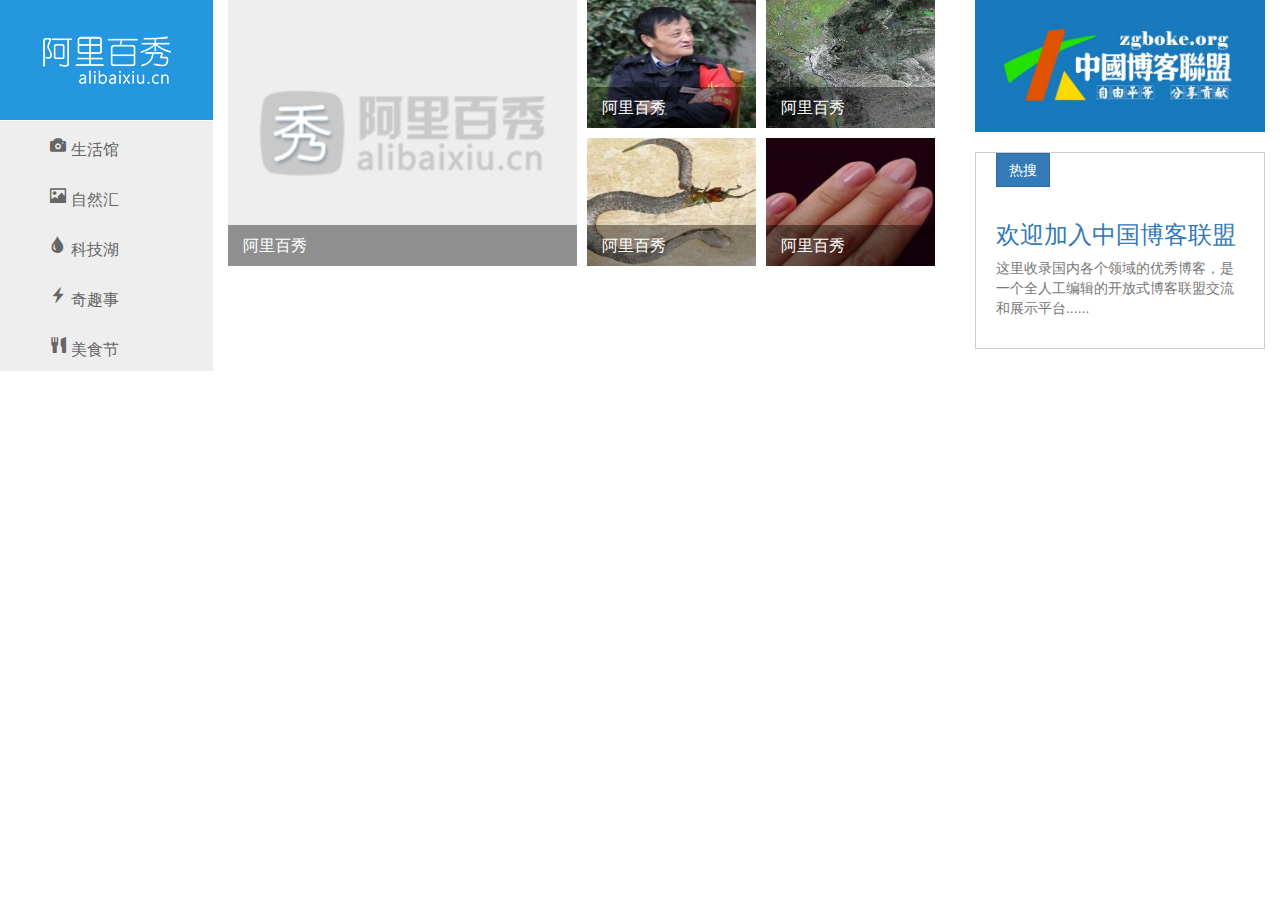
<file: alibaixiu/index.html>
<!doctype html>
<html lang="en">
<head>
    <meta charset="UTF-8">
    <meta name="viewport"
          content="width=device-width, user-scalable=no, initial-scale=1.0, maximum-scale=1.0, minimum-scale=1.0">
    <meta http-equiv="X-UA-Compatible" content="ie=edge">
    <link rel="stylesheet" href="bootstrap/css/bootstrap.min.css">
    <link rel="stylesheet" href="css/index.css">
    <title>Document</title>
</head>
<body>
<div class="container">
    <div class="row">
        <header class="col-md-2">
            <div class="logo">
                <a href="#">
                    <img src="images/logo.png" alt="logo" class="hidden-xs">
                    <span class="visible-xs">阿里百秀</span>
                </a>
            </div>

            <nav class="nav">
                <ul>
                    <li><a href="#" class="glyphicon glyphicon-camera">生活馆</a></li>
                    <li><a href="#" class="glyphicon glyphicon-picture">自然汇</a></li>
                    <li><a href="#" class="glyphicon glyphicon-tint">科技湖</a></li>
                    <li><a href="#" class="glyphicon glyphicon-flash">奇趣事</a></li>
                    <li><a href="#" class="glyphicon glyphicon-cutlery">美食节</a></li>
                </ul>
            </nav>
        </header>
        <article class="col-md-7">
            <div class="news">
                <ul>
                    <li>
                        <a href="#"><img src="upload/lg.png" alt=""><span>阿里百秀</span></a>
                    </li>
                    <li><a href="#"><img src="upload/1.jpg" alt=""><span>阿里百秀</span></a></li>
                    <li><a href="#"><img src="upload/2.jpg" alt=""><span>阿里百秀</span></a></li>
                    <li><a href="#"><img src="upload/3.jpg" alt=""><span>阿里百秀</span></a></li>
                    <li><a href="#"><img src="upload/4.jpg" alt=""><span>阿里百秀</span></a></li>
                </ul>
            </div>
            <div class="pubish">

            </div>
        </article>
        <aside class="col-md-3">
            <div class="banner"><a href="#"><img src="upload/zgboke.jpg" alt=""></a></div>
            <a href="#">
                <div class="hot">
                    <span class="btn btn-primary">热搜</span>
                    <h3 class="text-primary">欢迎加入中国博客联盟</h3>
                    <p class="text-muted">这里收录国内各个领域的优秀博客，是一个全人工编辑的开放式博客联盟交流和展示平台......</p>
                </div>
            </a>
        </aside>
    </div>

</div>
</body>
</html>
</file>
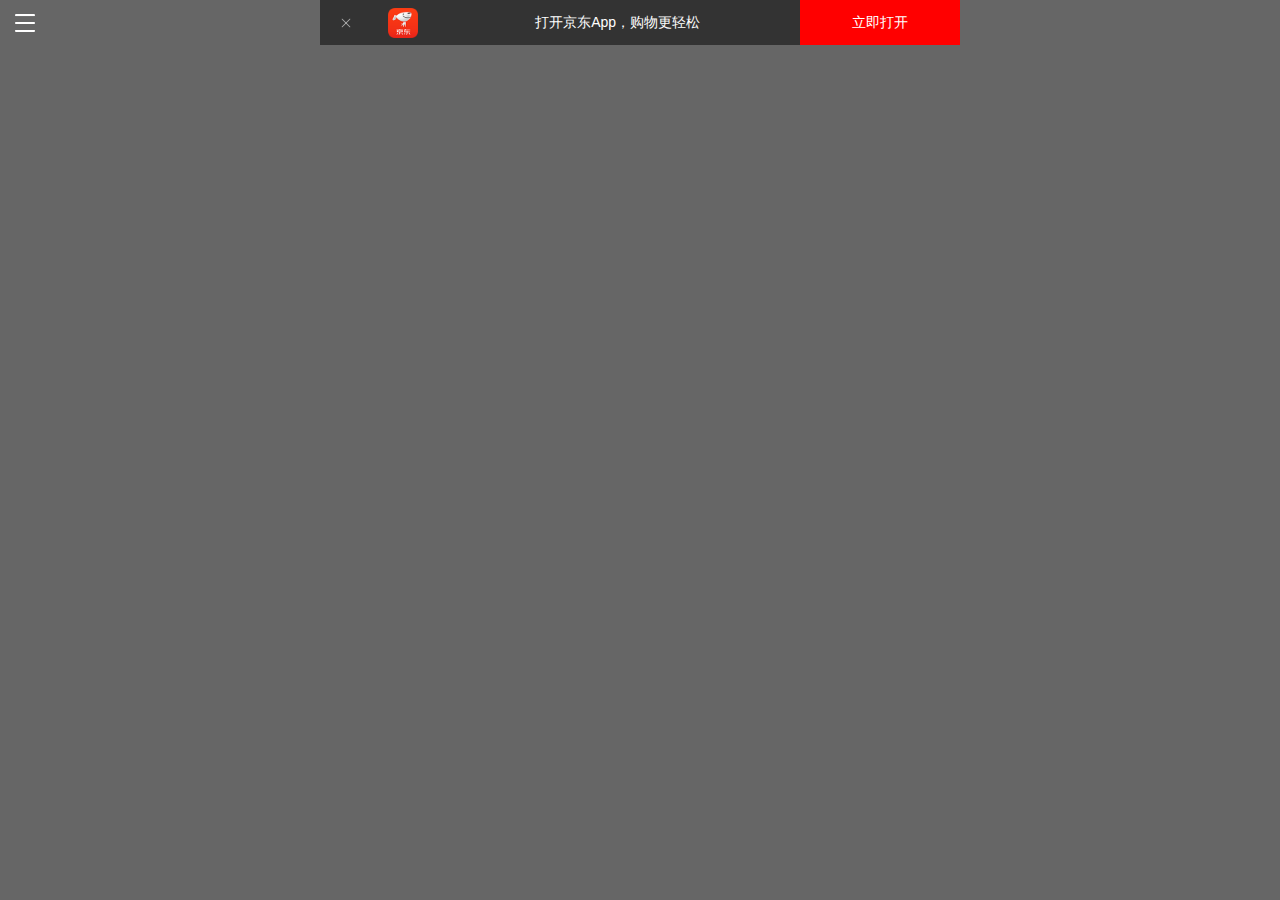
<file: jd/index.html>
<!doctype html>
<html lang="en">
<head>
    <meta charset="UTF-8">
    <meta name="viewport"
          content="width=device-width, user-scalable=no, initial-scale=1.0, maximum-scale=1.0, minimum-scale=1.0">
    <meta http-equiv="X-UA-Compatible" content="ie=edge">
    <link rel="stylesheet" href="css/normalize.css">
    <link rel="stylesheet" href="css/index.css">
    <title>多快好省，上京东购物！</title>
</head>
<body>
<div class="app">
    <ul>
        <li>
            <img src="imges/close.png" alt="">
        </li>
        <li>
            <img src="imges/logo.png" alt="">
        </li>
        <li>打开京东App，购物更轻松</li>
        <li>立即打开</li>
    </ul>
</div>
<div class="search-warp">
    <div class="search_btn">
    </div>
    <div class="search_login"></div>
</div>
</body>
</html>
</file>
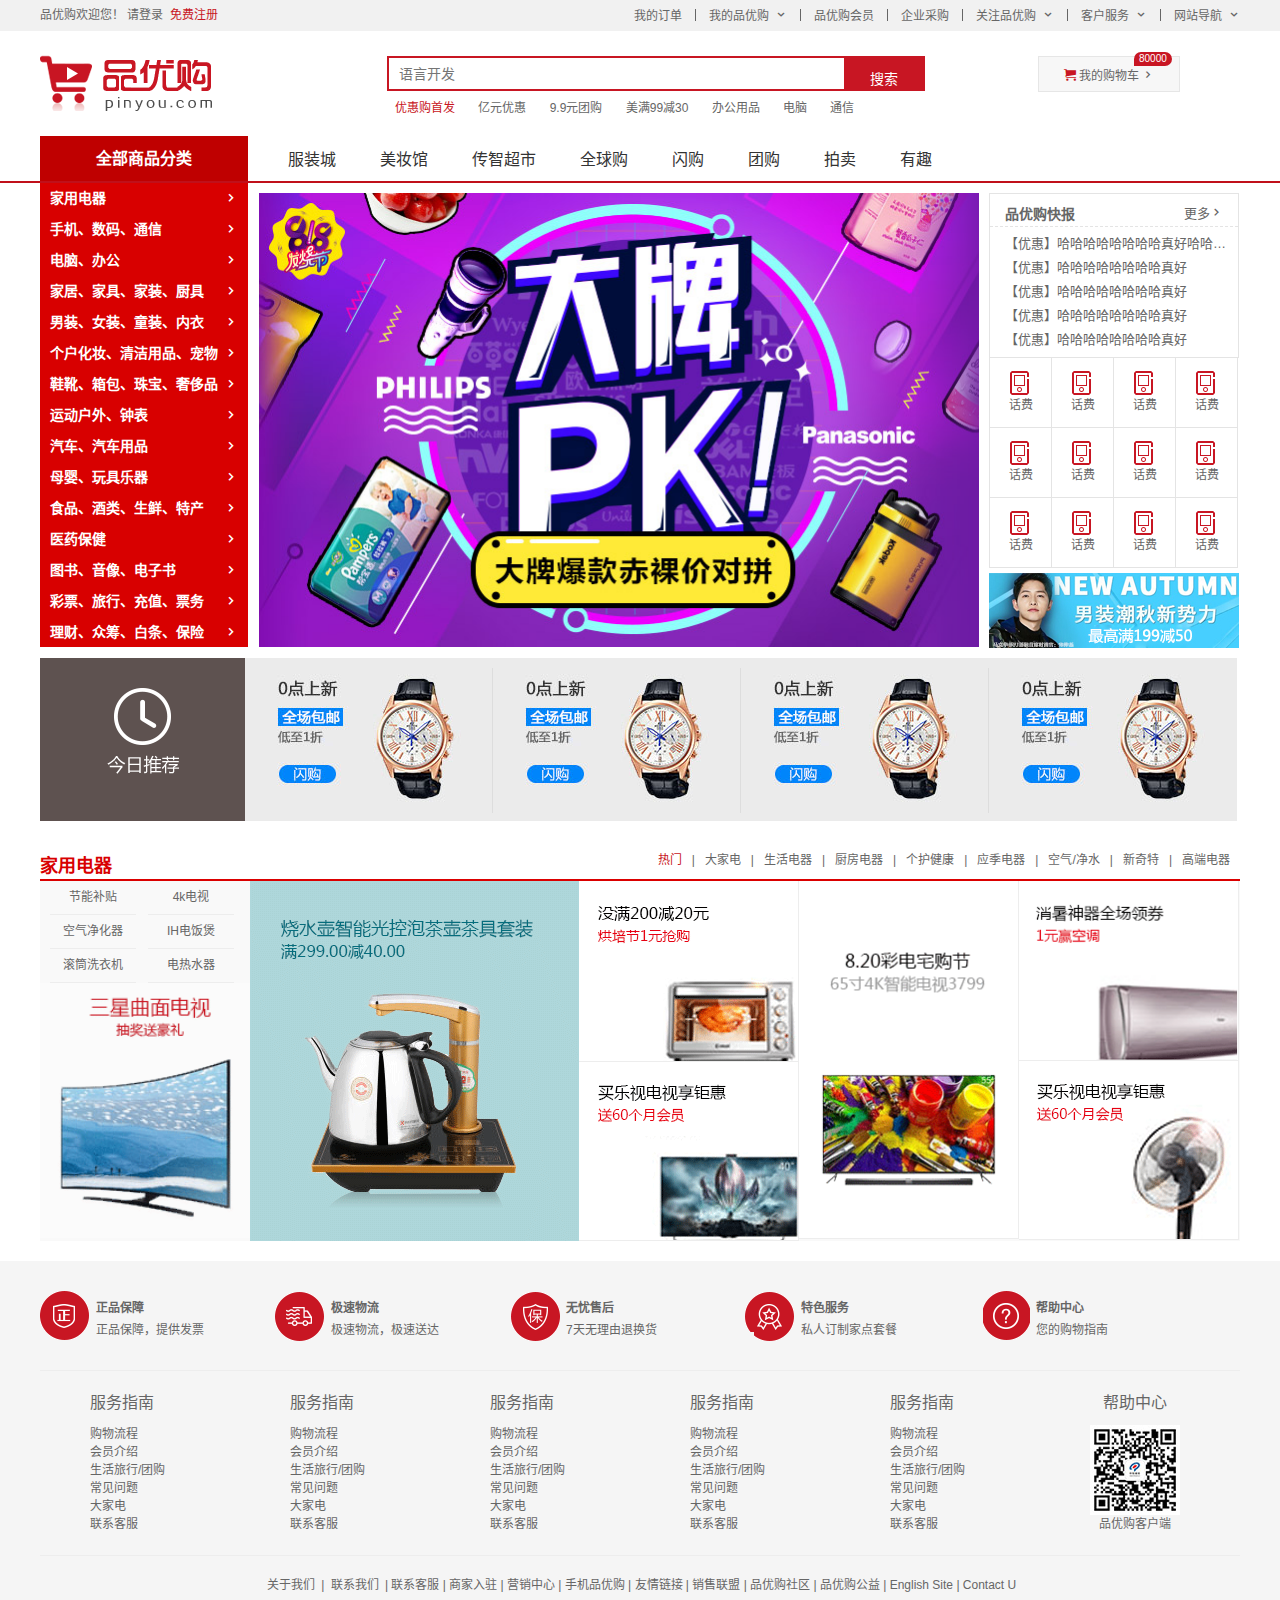
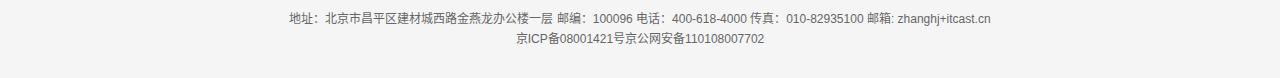
<file: pinyougou/index.html>
<!doctype html>
<html lang="zh-CN">
<head>
    <meta charset="UTF-8">
    <meta name="viewport"
          content="width=device-width, user-scalable=no, initial-scale=1.0, maximum-scale=1.0, minimum-scale=1.0">
    <meta http-equiv="X-UA-Compatible" content="ie=edge">
    <link rel="stylesheet" href="css/base.css">
    <link rel="stylesheet" href="css/common.css">
    <link rel="shortcut icon" href="favicon.ico">
    <link rel="stylesheet" href="css/index.css">
    <title>品优购</title>
</head>
<body>

<section class="shortcut">
    <div class="w">
        <div class="fl">
            <ul>
                <li>品优购欢迎您！&nbsp;</li>
                <li><a href="#">请登录</a> &nbsp;</li>
                <li><a href="register.html" class="font_red">免费注册</a></li>
            </ul>
        </div>
        <div class="fr">
            <ul>
                <li><a href="#">我的订单</a></li>
                <li></li>
                <li><a href="#">我的品优购 </a></li>
                <li></li>
                <li><a href="#">品优购会员</a></li>
                <li></li>
                <li><a href="#">企业采购</a></li>
                <li></li>
                <li><a href="#">关注品优购 </a></li>
                <li></li>
                <li><a href="#">客户服务 </a></li>
                <li></li>
                <li><a href="#">网站导航 </a></li>
            </ul>
        </div>
    </div>
</section>
<header>
    <div class="w">
        <div class="logo">
            <h1>
                <a href="index.html" title="品优购首页">品优购首页</a>
            </h1>
        </div>

        <div class="search">
            <input type="text" placeholder="语言开发">
            <button>搜索</button>
        </div>

        <div class="hotword">
            <a href="#" class="font_red">优惠购首发</a>
            <a href="#">亿元优惠</a>
            <a href="#">9.9元团购</a>
            <a href="#">美满99减30</a>
            <a href="#">办公用品</a>
            <a href="#">电脑</a>
            <a href="#">通信</a>
        </div>

        <div class="shopcar">
            我的购物车
            <div class="count">80000</div>
        </div>
    </div>
</header>
<nav>
    <div class="w">
        <div class="drop_down">
            <div class="dt">
                全部商品分类
            </div>
            <div class="dd">
                <ul>
                    <li><a href="#">家用电器</a></li>
                    <li><a href="list.html">手机、数码、通信</a></li>
                    <li><a href="#">电脑、办公</a></li>
                    <li><a href="#">家居、家具、家装、厨具</a></li>
                    <li><a href="#">男装、女装、童装、内衣</a></li>
                    <li><a href="#">个户化妆、清洁用品、宠物</a></li>
                    <li><a href="#">鞋靴、箱包、珠宝、奢侈品</a></li>
                    <li><a href="#">运动户外、钟表</a></li>
                    <li><a href="#">汽车、汽车用品</a></li>
                    <li><a href="#">母婴、玩具乐器</a></li>
                    <li><a href="#">食品、酒类、生鲜、特产</a></li>
                    <li><a href="#">医药保健</a></li>
                    <li><a href="#">图书、音像、电子书</a></li>
                    <li><a href="#">彩票、旅行、充值、票务</a></li>
                    <li><a href="#">理财、众筹、白条、保险</a></li>
                </ul>
            </div>
        </div>
        <div class="sub_nav">
            <ul>
                <li><a href="#">服装城</a></li>
                <li><a href="#">美妆馆</a></li>
                <li><a href="#">传智超市</a></li>
                <li><a href="#">全球购</a></li>
                <li><a href="#">闪购</a></li>
                <li><a href="#">团购</a></li>
                <li><a href="#">拍卖</a></li>
                <li><a href="#">有趣</a></li>
            </ul>
        </div>
    </div>
</nav>
<div class="w">
    <div class="main">
        <div class="focus">
            <ul>
                <li><img src="upload/focus1.png" alt="focus1"></li>
            </ul>
        </div>

        <div class="newsflash">
            <div class="news">
                <div class="news-hd">
                    <h4>品优购快报</h4>
                    <a href="#" class="more">更多</a>
                </div>
                <div class="news-bd">
                    <ul>
                        <li><a href="#">【优惠】哈哈哈哈哈哈哈哈真好哈哈哈哈哈哈哈哈哈哈</a></li>
                        <li><a href="#">【优惠】哈哈哈哈哈哈哈哈真好</a></li>
                        <li><a href="#">【优惠】哈哈哈哈哈哈哈哈真好</a></li>
                        <li><a href="#">【优惠】哈哈哈哈哈哈哈哈真好</a></li>
                        <li><a href="#">【优惠】哈哈哈哈哈哈哈哈真好</a></li>
                    </ul>
                </div>
            </div>
            <div class="lifeservice">
                <ul>
                    <li>
                        <a href="#">
                            <i style="background-position: -18px -16px"></i>
                            <p>话费</p>
                        </a>
                    </li>
                    <li>
                        <a href="#">
                            <i style="background-position: -18px -16px"></i>
                            <p>话费</p>
                        </a>
                    </li>
                    <li>
                        <a href="#">
                            <i style="background-position: -18px -16px"></i>
                            <p>话费</p>
                        </a>
                    </li>
                    <li>
                        <a href="#">
                            <i style="background-position: -18px -16px"></i>
                            <p>话费</p>
                        </a>
                    </li>
                    <li>
                        <a href="#">
                            <i style="background-position: -18px -16px"></i>
                            <p>话费</p>
                        </a>
                    </li>
                    <li>
                        <a href="#">
                            <i style="background-position: -18px -16px"></i>
                            <p>话费</p>
                        </a>
                    </li>
                    <li>
                        <a href="#">
                            <i style="background-position: -18px -16px"></i>
                            <p>话费</p>
                        </a>
                    </li>
                    <li>
                        <a href="#">
                            <i style="background-position: -18px -16px"></i>
                            <p>话费</p>
                        </a>
                    </li>
                    <li>
                        <a href="#">
                            <i style="background-position: -18px -16px"></i>
                            <p>话费</p>
                        </a>
                    </li>
                    <li>
                        <a href="#">
                            <i style="background-position: -18px -16px"></i>
                            <p>话费</p>
                        </a>
                    </li>
                    <li>
                        <a href="#">
                            <i style="background-position: -18px -16px"></i>
                            <p>话费</p>
                        </a>
                    </li>
                    <li>
                        <a href="#">
                            <i style="background-position: -18px -16px"></i>
                            <p>话费</p>
                        </a>
                    </li>
                </ul>
            </div>
            <div class="bargain">
                <a href="#"><img src="upload/bargain.png" alt="bargain"></a>
            </div>
        </div>
    </div>

</div>
<div class="w recommend">
    <div class="recom_hd">
        <img src="images/recom.png" alt="recommend">
    </div>
    <div class="recom_bd">
        <ul>
            <li><img src="upload/recom_03.jpg" alt="..."></li>
            <li><img src="upload/recom_03.jpg" alt="..."></li>
            <li><img src="upload/recom_03.jpg" alt="..."></li>
            <li><img src="upload/recom_03.jpg" alt="..."></li>
        </ul>
    </div>
</div>
<div class="floor w">
    <div class="box_hd">
        <h4>家用电器</h4>
        <div class="tab_hd">
            <ul>
                <li><a href="#" class="font_red">热门</a>|</li>
                <li><a href="#">大家电</a>|</li>
                <li><a href="#">生活电器</a>|</li>
                <li><a href="#">厨房电器</a>|</li>
                <li><a href="#">个护健康</a>|</li>
                <li><a href="#">应季电器</a>|</li>
                <li><a href="#">空气/净水</a>|</li>
                <li><a href="#">新奇特</a>|</li>
                <li><a href="#">高端电器</a></li>
            </ul>
        </div>
    </div>
    <div class="box_bd">
        <ul>
            <li class="col_210">
                <ul>
                    <li>节能补贴</li>
                    <li>4k电视</li>
                    <li>空气净化器</li>
                    <li>IH电饭煲</li>
                    <li>滚筒洗衣机</li>
                    <li>电热水器</li>
                </ul>
                <img src="upload/floor-1-1.png" alt="1-1">
            </li>
            <li class="col_329">
                <img src="upload/floor-1-b01.png" alt="1-2">
            </li>
            <li class="col_220">
                <img src="upload/floor-1-2.png" alt="">
                <img src="upload/floor-1-3.png" alt="">
            </li>
            <li class="col_220">
                <img src="upload/floor-1-4.png" alt="">
            </li>
            <li class="col_220">
                <img src="upload/floor-1-5.png" alt="">
                <img src="upload/floor-1-6.png" alt="">
            </li>
        </ul>
    </div>
</div>
<footer>
    <div class="w">
        <div class="mod_service">
            <ul>
                <li>
                    <h5 style="background-position: -253px -3px"></h5>
                    <div>
                        <h4>正品保障</h4>
                        <p>正品保障，提供发票</p>
                    </div>
                </li>
                <li>
                    <h5 style="background-position: -255px -53px"></h5>
                    <div>
                        <h4>极速物流</h4>
                        <p>极速物流，极速送达</p>
                    </div>
                </li>
                <li>
                    <h5 style="background-position: -256px -105px"></h5>
                    <div>
                        <h4>无忧售后</h4>
                        <p>7天无理由退换货</p>
                    </div>
                </li>
                <li>
                    <h5 style="background-position: -258px -156px"></h5>
                    <div>
                        <h4>特色服务</h4>
                        <p>私人订制家点套餐</p>
                    </div>
                </li>
                <li>
                    <h5 style="background-position: -255px -209px"></h5>
                    <div>
                        <h4>帮助中心</h4>
                        <p>您的购物指南</p>
                    </div>
                </li>
            </ul>
        </div>
        <div class="mod_help">
            <dl>
                <dt>服务指南</dt>
                <dd><a href="#">购物流程</a></dd>
                <dd><a href="#">会员介绍</a></dd>
                <dd><a href="#">生活旅行/团购</a></dd>
                <dd><a href="#">常见问题</a></dd>
                <dd><a href="#">大家电</a></dd>
                <dd><a href="#">联系客服</a></dd>
            </dl>
            <dl>
                <dt>服务指南</dt>
                <dd><a href="#">购物流程</a></dd>
                <dd><a href="#">会员介绍</a></dd>
                <dd><a href="#">生活旅行/团购</a></dd>
                <dd><a href="#">常见问题</a></dd>
                <dd><a href="#">大家电</a></dd>
                <dd><a href="#">联系客服</a></dd>
            </dl>
            <dl>
                <dt>服务指南</dt>
                <dd><a href="#">购物流程</a></dd>
                <dd><a href="#">会员介绍</a></dd>
                <dd><a href="#">生活旅行/团购</a></dd>
                <dd><a href="#">常见问题</a></dd>
                <dd><a href="#">大家电</a></dd>
                <dd><a href="#">联系客服</a></dd>
            </dl>
            <dl>
                <dt>服务指南</dt>
                <dd><a href="#">购物流程</a></dd>
                <dd><a href="#">会员介绍</a></dd>
                <dd><a href="#">生活旅行/团购</a></dd>
                <dd><a href="#">常见问题</a></dd>
                <dd><a href="#">大家电</a></dd>
                <dd><a href="#">联系客服</a></dd>
            </dl>
            <dl>
                <dt>服务指南</dt>
                <dd><a href="#">购物流程</a></dd>
                <dd><a href="#">会员介绍</a></dd>
                <dd><a href="#">生活旅行/团购</a></dd>
                <dd><a href="#">常见问题</a></dd>
                <dd><a href="#">大家电</a></dd>
                <dd><a href="#">联系客服</a></dd>
            </dl>
            <dl>
                <dt>帮助中心</dt>
                <dd>
                    <img src="images/wx_cz.jpg" alt="">
                    品优购客户端
                </dd>
            </dl>
        </div>
        <div class="mod_copyright">
            <div class="links">
                <a href="#">关于我们</a> | <a href="#">联系我们</a> | 联系客服 | 商家入驻 | 营销中心 | 手机品优购 | 友情链接 | 销售联盟 | 品优购社区 | 品优购公益 |
                English Site | Contact U
            </div>
            <div class="copyright">
                地址：北京市昌平区建材城西路金燕龙办公楼一层 邮编：100096 电话：400-618-4000 传真：010-82935100 邮箱: zhanghj+itcast.cn <br>
                京ICP备08001421号京公网安备110108007702
            </div>
        </div>
    </div>
    </div>
</footer>

</body>
</html>
</file>
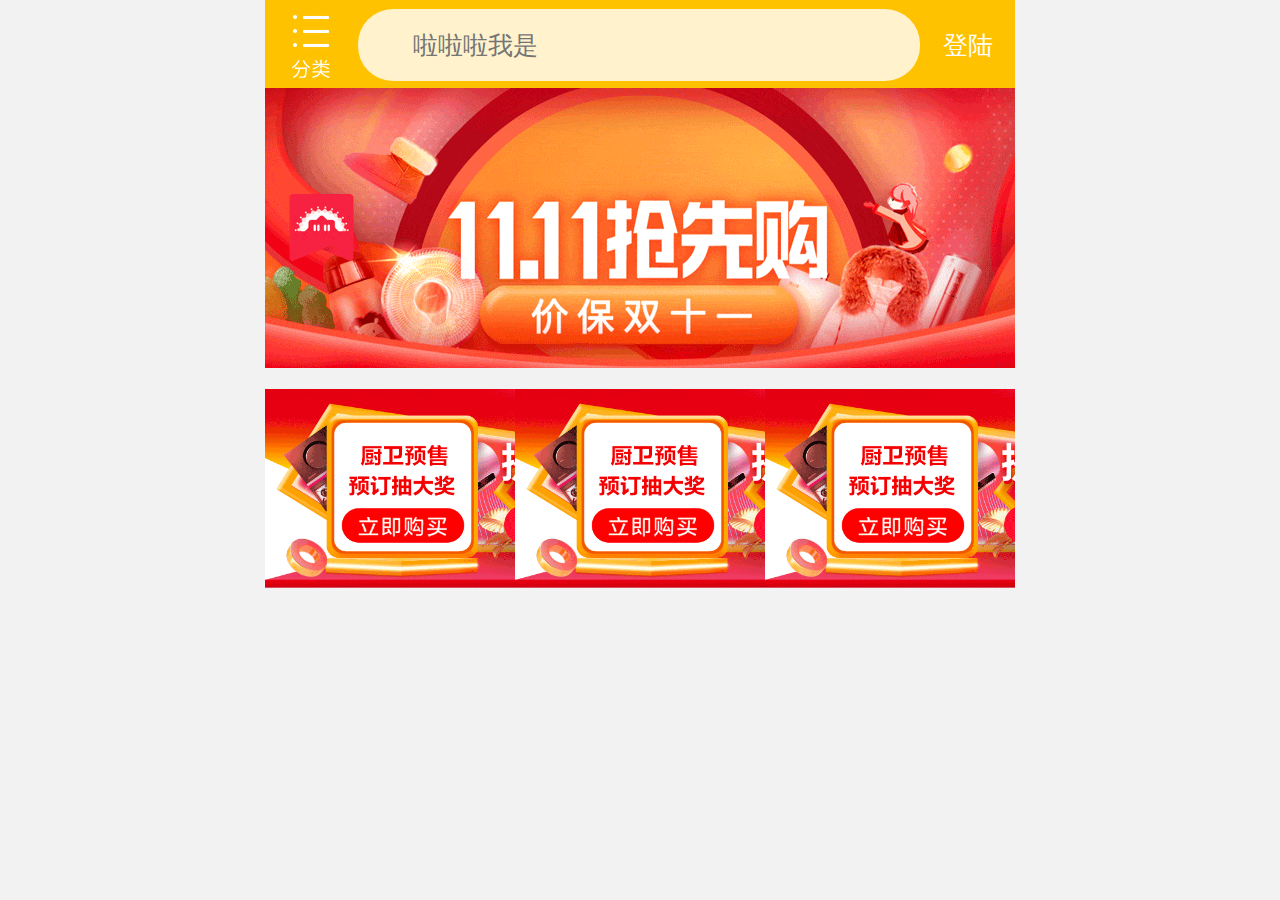
<file: sunning/index.html>
<!doctype html>
<html lang="en">
<head>
    <meta charset="UTF-8">
    <meta name="viewport"
          content="width=device-width, user-scalable=no, initial-scale=1.0, maximum-scale=1.0, minimum-scale=1.0">
    <meta http-equiv="X-UA-Compatible" content="ie=edge">
    <link rel="stylesheet" href="css/normalize.css">
    <link rel="stylesheet" href="css/index.css">
    <title>Document</title>
</head>
<body>
<div class="search-content">
    <a href="#" class="classify"></a>
    <div class="search">
        <form action="#">
            <input type="search" value="啦啦啦我是">
        </form>
    </div>
    <a href="#" class="login">登陆</a>
</div>

<div class="banner">
    <a href="#">
        <img src="upload/banner.gif" alt="banner">
    </a>
</div>
<div class="ad">
    <a href="#"><img src="upload/ad1.gif" alt=""></a>
    <a href="#"><img src="upload/ad1.gif" alt=""></a>
    <a href="#"><img src="upload/ad1.gif" alt=""></a>
</div>
</body>
</html>
</file>
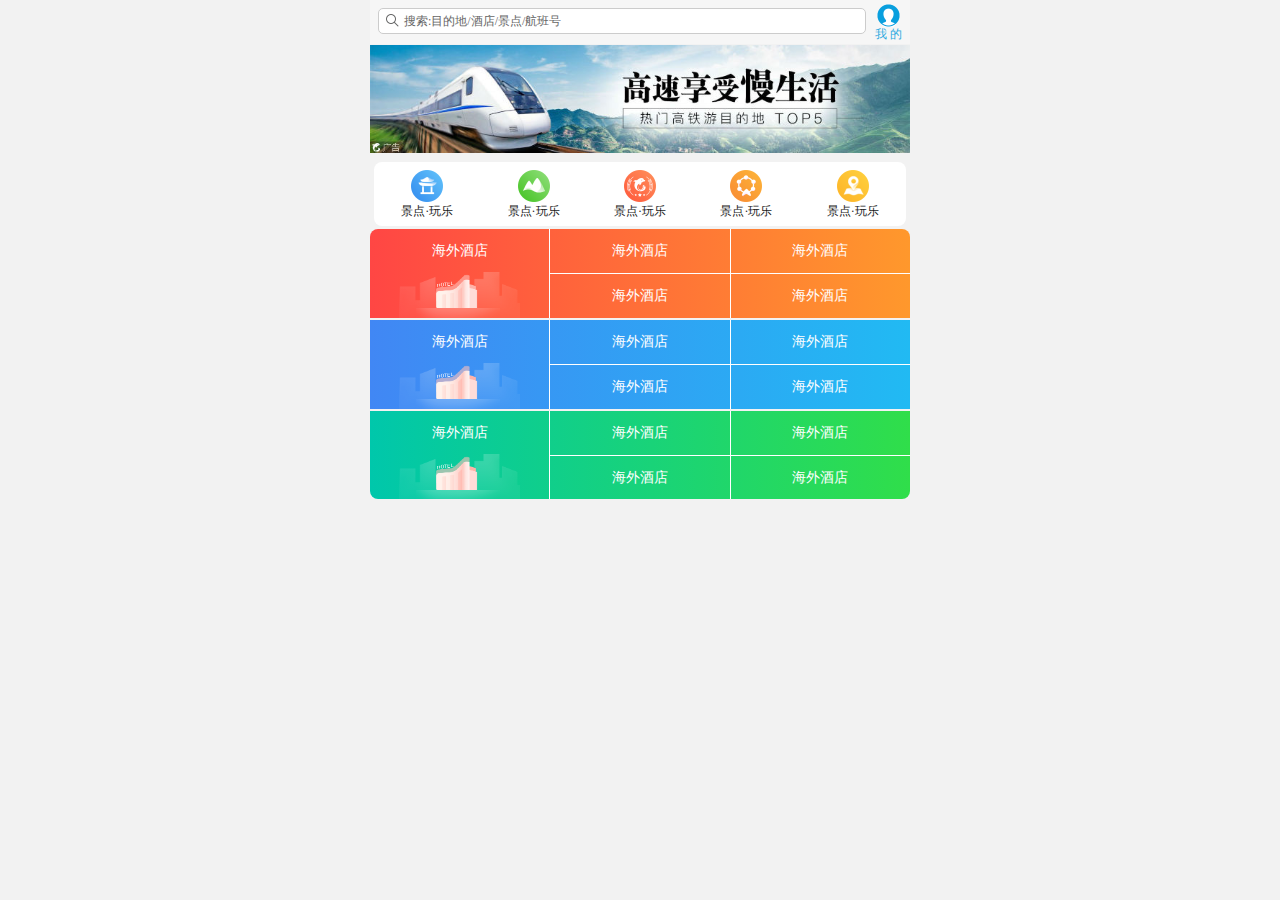
<file: xiecheng/index.html>
<!doctype html>
<html lang="en">
<head>
    <meta charset="UTF-8">
    <meta name="viewport"
          content="width=device-width, user-scalable=no, initial-scale=1.0, maximum-scale=1.0, minimum-scale=1.0">
    <meta http-equiv="X-UA-Compatible" content="ie=edge">
    <link rel="stylesheet" href="css/normalize.css">
    <link rel="stylesheet" href="css/index.css">
    <title>Document</title>
</head>
<body>
<div class="search-index">
    <div class="search">搜索:目的地/酒店/景点/航班号</div>
    <a href="#">我 的</a>
</div>
<div class="focus">
    <img src="upload/focus.jpg" alt="">
</div>
<ul class="local-nav">
    <li>
        <a href="#" title="景点·玩乐">
            <span class="local-nav-icon1"></span>
            <span>景点·玩乐</span>
        </a>
    </li>
    <li>
        <a href="#" title="景点·玩乐">
            <span class="local-nav-icon2"></span>
            <span>景点·玩乐</span>
        </a>
    </li>
    <li>
        <a href="#" title="景点·玩乐">
            <span class="local-nav-icon3"></span>
            <span>景点·玩乐</span>
        </a>
    </li>
    <li>
        <a href="#" title="景点·玩乐">
            <span class="local-nav-icon4"></span>
            <span>景点·玩乐</span>
        </a>
    </li>
    <li>
        <a href="#" title="景点·玩乐">
            <span class="local-nav-icon5"></span>
            <span>景点·玩乐</span>
        </a>
    </li>

</ul>
<!--nav nav-common nav-items -->
<div class="nav">
    <div class="nav-common">
        <div class="nav-items">
            <a href="#">海外酒店</a>
        </div>
        <div class="nav-items">
            <a href="#">海外酒店</a>
            <a href="#">海外酒店</a>
        </div>
        <div class="nav-items">
            <a href="#">海外酒店</a>
            <a href="#">海外酒店</a>
        </div>

    </div>
    <div class="nav-common">
        <div class="nav-items">
            <a href="#">海外酒店</a>
        </div>
        <div class="nav-items">
            <a href="#">海外酒店</a>
            <a href="#">海外酒店</a>
        </div>
        <div class="nav-items">
            <a href="#">海外酒店</a>
            <a href="#">海外酒店</a>
        </div>

    </div>
    <div class="nav-common">
        <div class="nav-items">
            <a href="#">海外酒店</a>
        </div>
        <div class="nav-items">
            <a href="#">海外酒店</a>
            <a href="#">海外酒店</a>
        </div>
        <div class="nav-items">
            <a href="#">海外酒店</a>
            <a href="#">海外酒店</a>
        </div>

    </div>
</div>
</body>
</html>
</file>
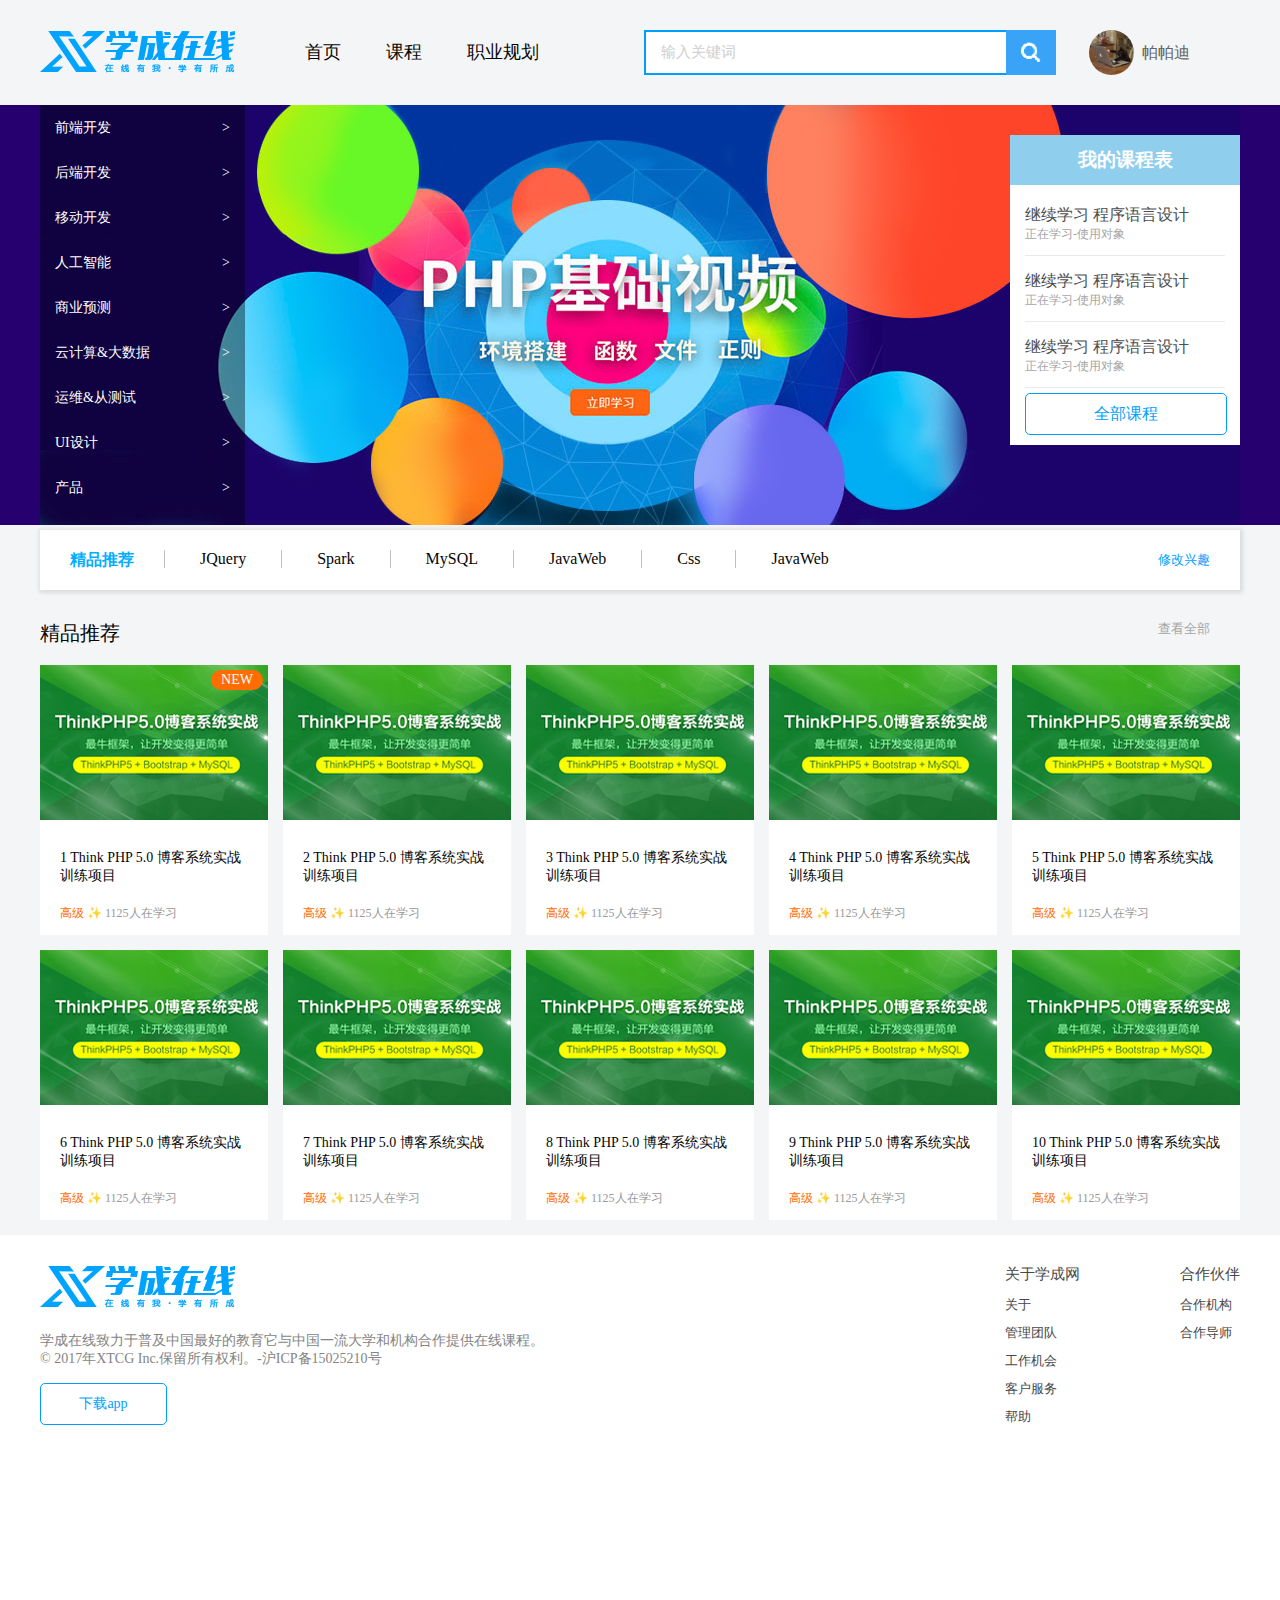
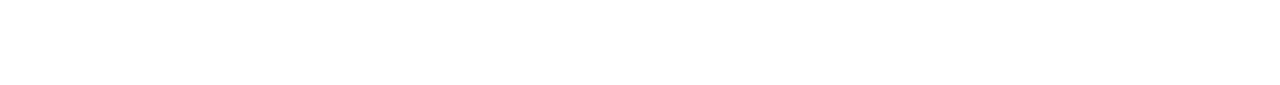
<file: xuecheng/index.html>
<!doctype html>
<html lang="en">
<head>
    <meta charset="UTF-8">
    <meta name="viewport"
          content="width=device-width, user-scalable=no, initial-scale=1.0, maximum-scale=1.0, minimum-scale=1.0">
    <meta http-equiv="X-UA-Compatible" content="ie=edge">
    <title>学成在线</title>
    <link rel="stylesheet" href="style.css">
</head>
<body>
<div class="header w">
    <div class="logo">
        <img src="imgs/logo.png" alt="logo">
    </div>

    <div class="nav">
        <ul>
            <li><a href="#">首页</a></li>
            <li><a href="#">课程</a></li>
            <li><a href="#">职业规划</a></li>
        </ul>
    </div>

    <div class="search">
        <input type="text" value="输入关键词">
        <button></button>
    </div>

    <div class="user">
        <div class="userimg"></div>
        帕帕迪
    </div>
</div>
<div class="banner">
    <div class="w">
        <div class="subnav">
            <ul>
                <li><a href="#">前端开发 <span>&gt</span></a></li>
                <li><a href="#">后端开发 <span>&gt</span></a></li>
                <li><a href="#">移动开发 <span>&gt</span></a></li>
                <li><a href="#">人工智能 <span>&gt</span></a></li>
                <li><a href="#">商业预测 <span>&gt</span></a></li>
                <li><a href="#">云计算&大数据 <span>&gt</span></a></li>
                <li><a href="#">运维&从测试 <span>&gt</span></a></li>
                <li><a href="#">UI设计 <span>&gt</span></a></li>
                <li><a href="#">产品 <span>&gt</span></a></li>
            </ul>
        </div>
        <div class="course">
            <h3>我的课程表</h3>
            <ul>
                <li>
                    <a href="#">
                        <h4>继续学习 程序语言设计</h4>
                        <p>正在学习-使用对象</p>
                    </a>
                </li>
                <li>
                    <a href="#">
                        <h4>继续学习 程序语言设计</h4>
                        <p>正在学习-使用对象</p>
                    </a>
                </li>
                <li>
                    <a href="#">
                        <h4>继续学习 程序语言设计</h4>
                        <p>正在学习-使用对象</p>
                    </a>
                </li>
            </ul>
            <a href="#" class="more">全部课程</a>
        </div>
    </div>
</div>
<div class="goods w">
    <h4>精品推荐</h4>
    <ul>
        <li><a href="#">JQuery</a></li>
        <li><a href="#">Spark</a></li>
        <li><a href="#">MySQL</a></li>
        <li><a href="#">JavaWeb</a></li>
        <li><a href="#">Css</a></li>
        <li><a href="#">JavaWeb</a></li>
    </ul>
    <a href="#"><p>修改兴趣</p></a>
</div>
<div class="box w">
    <div class="box-hd">
        <h4>精品推荐</h4>
        <a href="#">查看全部</a>
    </div>
    <div class="box-bd">
        <ul class="clearfix">
            <li>
                <span class="tag">NEW</span>
                <a href="#">
                    <img src="imgs/pic.png" alt="">
                    <h4>1 Think PHP 5.0 博客系统实战训练项目</h4>
                    <p><span>高级</span> ✨ 1125人在学习</p>
                </a>
            </li>
            <li>
                <a href="#">
                    <img src="imgs/pic.png">
                    <h4>2 Think PHP 5.0 博客系统实战训练项目</h4>
                    <p><span>高级</span> ✨ 1125人在学习</p>
                </a>
            </li>
            <li>
                <a href="#">
                    <img src="imgs/pic.png">
                    <h4>3 Think PHP 5.0 博客系统实战训练项目</h4>
                    <p><span>高级</span> ✨ 1125人在学习</p>
                </a>
            </li>
            <li>
                <a href="#">
                    <img src="imgs/pic.png">
                    <h4>4 Think PHP 5.0 博客系统实战训练项目</h4>
                    <p><span>高级</span> ✨ 1125人在学习</p>
                </a>
            </li>
            <li>
                <a href="#">
                    <img src="imgs/pic.png">
                    <h4>5 Think PHP 5.0 博客系统实战训练项目</h4>
                    <p><span>高级</span> ✨ 1125人在学习</p>
                </a>
            </li>
            <li>
                <a href="#">
                    <img src="imgs/pic.png">
                    <h4>6 Think PHP 5.0 博客系统实战训练项目</h4>
                    <p><span>高级</span> ✨ 1125人在学习</p>
                </a>
            </li>
            <li>
                <a href="#">
                    <img src="imgs/pic.png">
                    <h4>7 Think PHP 5.0 博客系统实战训练项目</h4>
                    <p><span>高级</span> ✨ 1125人在学习</p>
                </a>
            </li>
            <li>
                <a href="#">
                    <img src="imgs/pic.png">
                    <h4>8 Think PHP 5.0 博客系统实战训练项目</h4>
                    <p><span>高级</span> ✨ 1125人在学习</p>
                </a>
            </li>
            <li>
                <a href="#">
                    <img src="imgs/pic.png">
                    <h4>9 Think PHP 5.0 博客系统实战训练项目</h4>
                    <p><span>高级</span> ✨ 1125人在学习</p>
                </a>
            </li>
            <li>
                <a href="#">
                    <img src="imgs/pic.png">
                    <h4>10 Think PHP 5.0 博客系统实战训练项目</h4>
                    <p><span>高级</span> ✨ 1125人在学习</p>
                </a>
            </li>
        </ul>
    </div>
</div>
<div class="foot">
    <div class="w">
        <div class="copyright">
            <img src="imgs/logo.png">
            <p>学成在线致力于普及中国最好的教育它与中国一流大学和机构合作提供在线课程。<br/>
                © 2017年XTCG Inc.保留所有权利。-沪ICP备15025210号
            </p>
            <a href="#" class="more">下载app</a>
        </div>
        <div class="about">
            <dl>
                <dt><a href="#">合作伙伴</a></dt>
                <dd><a href="#">合作机构</a></dd>
                <dd><a href="#">合作导师</a></dd>
            </dl>
            <dl>
                <dt><a href="#">关于学成网</a></dt>
                <dd><a href="#">关于</a></dd>
                <dd><a href="#">管理团队</a></dd>
                <dd><a href="#">工作机会</a></dd>
                <dd><a href="#">客户服务</a></dd>
                <dd><a href="#">帮助</a></dd>
            </dl>


        </div>
    </div>
</div>
</body>
</html>
</file>
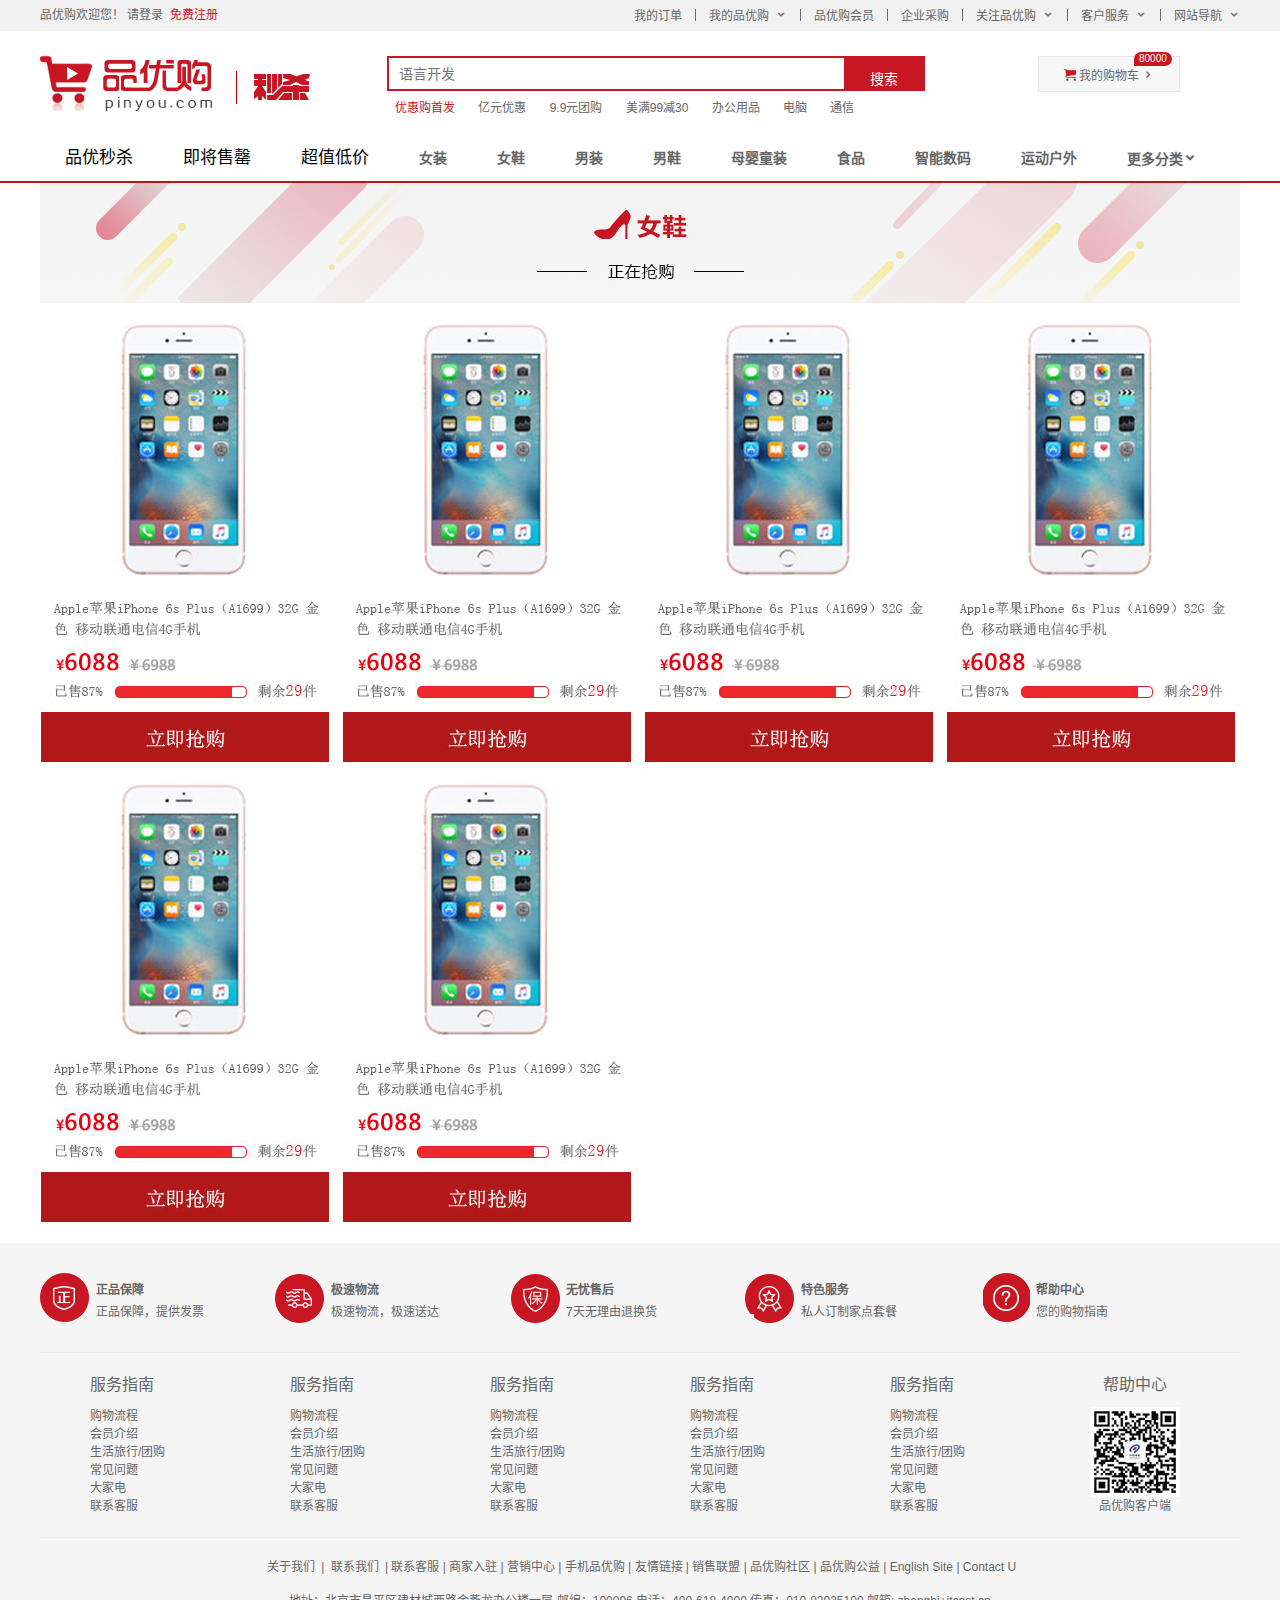
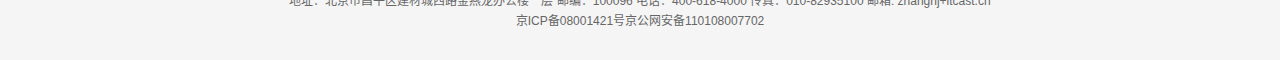
<file: pinyougou/list.html>
<!DOCTYPE html>
<html lang="zh-CN">
<head>
    <meta charset="UTF-8">
    <title>列表页</title>
    <link rel="stylesheet" href="css/base.css">
    <link rel="stylesheet" href="css/common.css">
    <link rel="shortcut icon" href="favicon.ico">
    <link rel="stylesheet" href="css/list.css">
</head>
<body>
<section class="shortcut">
    <div class="w">
        <div class="fl">
            <ul>
                <li>品优购欢迎您！&nbsp;</li>
                <li><a href="#">请登录</a> &nbsp;</li>
                <li><a href="register.html" class="font_red">免费注册</a></li>
            </ul>
        </div>
        <div class="fr">
            <ul>
                <li><a href="#">我的订单</a></li>
                <li></li>
                <li><a href="#">我的品优购 </a></li>
                <li></li>
                <li><a href="#">品优购会员</a></li>
                <li></li>
                <li><a href="#">企业采购</a></li>
                <li></li>
                <li><a href="#">关注品优购 </a></li>
                <li></li>
                <li><a href="#">客户服务 </a></li>
                <li></li>
                <li><a href="#">网站导航 </a></li>
            </ul>
        </div>
    </div>
</section>
<header>
    <div class="w">
        <div class="logo">
            <h1>
                <a href="index.html" title="品优购首页">品优购首页</a>
            </h1>
            <div class="sk"></div>
        </div>

        <div class="search">
            <input type="text" placeholder="语言开发">
            <button>搜索</button>
        </div>

        <div class="hotword">
            <a href="#" class="font_red">优惠购首发</a>
            <a href="#">亿元优惠</a>
            <a href="#">9.9元团购</a>
            <a href="#">美满99减30</a>
            <a href="#">办公用品</a>
            <a href="#">电脑</a>
            <a href="#">通信</a>
        </div>

        <div class="shopcar">
            我的购物车
            <div class="count">80000</div>
        </div>
    </div>
</header>
<nav>
    <div class="w">
        <div class="sk_nav_left">
            <ul>
                <li><a href="#">品优秒杀</a></li>
                <li><a href="#">即将售罄</a></li>
                <li><a href="#">超值低价</a></li>
            </ul>
        </div>
        <div class="sk_nav_right">
            <ul>
                <li><a href="#">女装</a></li>
                <li><a href="#">女鞋</a></li>
                <li><a href="#">男装</a></li>
                <li><a href="#">男鞋</a></li>
                <li><a href="#">母婴童装</a></li>
                <li><a href="#">食品</a></li>
                <li><a href="#">智能数码</a></li>
                <li><a href="#">运动户外</a></li>
                <li><a href="#">更多分类</a></li>
            </ul>
        </div>
    </div>
</nav>
<div class="sk_container w">
    <div class="sk_hd">
        <img src="upload/bg_03.png" alt="bg03">
    </div>
    <div class="sk_bd">
        <ul class="clearfix">
            <li>
                <img src="upload/list.jpg" alt="">
            </li>
            <li>
                <img src="upload/list.jpg" alt="">
            </li>
            <li>
                <img src="upload/list.jpg" alt="">
            </li>
            <li>
                <img src="upload/list.jpg" alt="">
            </li>
            <li>
                <img src="upload/list.jpg" alt="">
            </li>
            <li>
                <img src="upload/list.jpg" alt="">
            </li>

        </ul>
    </div>
</div>

<footer>
    <div class="w">
        <div class="mod_service">
            <ul>
                <li>
                    <h5 style="background-position: -253px -3px"></h5>
                    <div>
                        <h4>正品保障</h4>
                        <p>正品保障，提供发票</p>
                    </div>
                </li>
                <li>
                    <h5 style="background-position: -255px -53px"></h5>
                    <div>
                        <h4>极速物流</h4>
                        <p>极速物流，极速送达</p>
                    </div>
                </li>
                <li>
                    <h5 style="background-position: -256px -105px"></h5>
                    <div>
                        <h4>无忧售后</h4>
                        <p>7天无理由退换货</p>
                    </div>
                </li>
                <li>
                    <h5 style="background-position: -258px -156px"></h5>
                    <div>
                        <h4>特色服务</h4>
                        <p>私人订制家点套餐</p>
                    </div>
                </li>
                <li>
                    <h5 style="background-position: -255px -209px"></h5>
                    <div>
                        <h4>帮助中心</h4>
                        <p>您的购物指南</p>
                    </div>
                </li>
            </ul>
        </div>
        <div class="mod_help">
            <dl>
                <dt>服务指南</dt>
                <dd><a href="#">购物流程</a></dd>
                <dd><a href="#">会员介绍</a></dd>
                <dd><a href="#">生活旅行/团购</a></dd>
                <dd><a href="#">常见问题</a></dd>
                <dd><a href="#">大家电</a></dd>
                <dd><a href="#">联系客服</a></dd>
            </dl>
            <dl>
                <dt>服务指南</dt>
                <dd><a href="#">购物流程</a></dd>
                <dd><a href="#">会员介绍</a></dd>
                <dd><a href="#">生活旅行/团购</a></dd>
                <dd><a href="#">常见问题</a></dd>
                <dd><a href="#">大家电</a></dd>
                <dd><a href="#">联系客服</a></dd>
            </dl>
            <dl>
                <dt>服务指南</dt>
                <dd><a href="#">购物流程</a></dd>
                <dd><a href="#">会员介绍</a></dd>
                <dd><a href="#">生活旅行/团购</a></dd>
                <dd><a href="#">常见问题</a></dd>
                <dd><a href="#">大家电</a></dd>
                <dd><a href="#">联系客服</a></dd>
            </dl>
            <dl>
                <dt>服务指南</dt>
                <dd><a href="#">购物流程</a></dd>
                <dd><a href="#">会员介绍</a></dd>
                <dd><a href="#">生活旅行/团购</a></dd>
                <dd><a href="#">常见问题</a></dd>
                <dd><a href="#">大家电</a></dd>
                <dd><a href="#">联系客服</a></dd>
            </dl>
            <dl>
                <dt>服务指南</dt>
                <dd><a href="#">购物流程</a></dd>
                <dd><a href="#">会员介绍</a></dd>
                <dd><a href="#">生活旅行/团购</a></dd>
                <dd><a href="#">常见问题</a></dd>
                <dd><a href="#">大家电</a></dd>
                <dd><a href="#">联系客服</a></dd>
            </dl>
            <dl>
                <dt>帮助中心</dt>
                <dd>
                    <img src="images/wx_cz.jpg" alt="">
                    品优购客户端
                </dd>
            </dl>
        </div>
        <div class="mod_copyright">
            <div class="links">
                <a href="#">关于我们</a> | <a href="#">联系我们</a> | 联系客服 | 商家入驻 | 营销中心 | 手机品优购 | 友情链接 | 销售联盟 | 品优购社区 | 品优购公益 |
                English Site | Contact U
            </div>
            <div class="copyright">
                地址：北京市昌平区建材城西路金燕龙办公楼一层 邮编：100096 电话：400-618-4000 传真：010-82935100 邮箱: zhanghj+itcast.cn <br>
                京ICP备08001421号京公网安备110108007702
            </div>
        </div>
    </div>
    </div>
</footer>
</body>
</html>
</file>
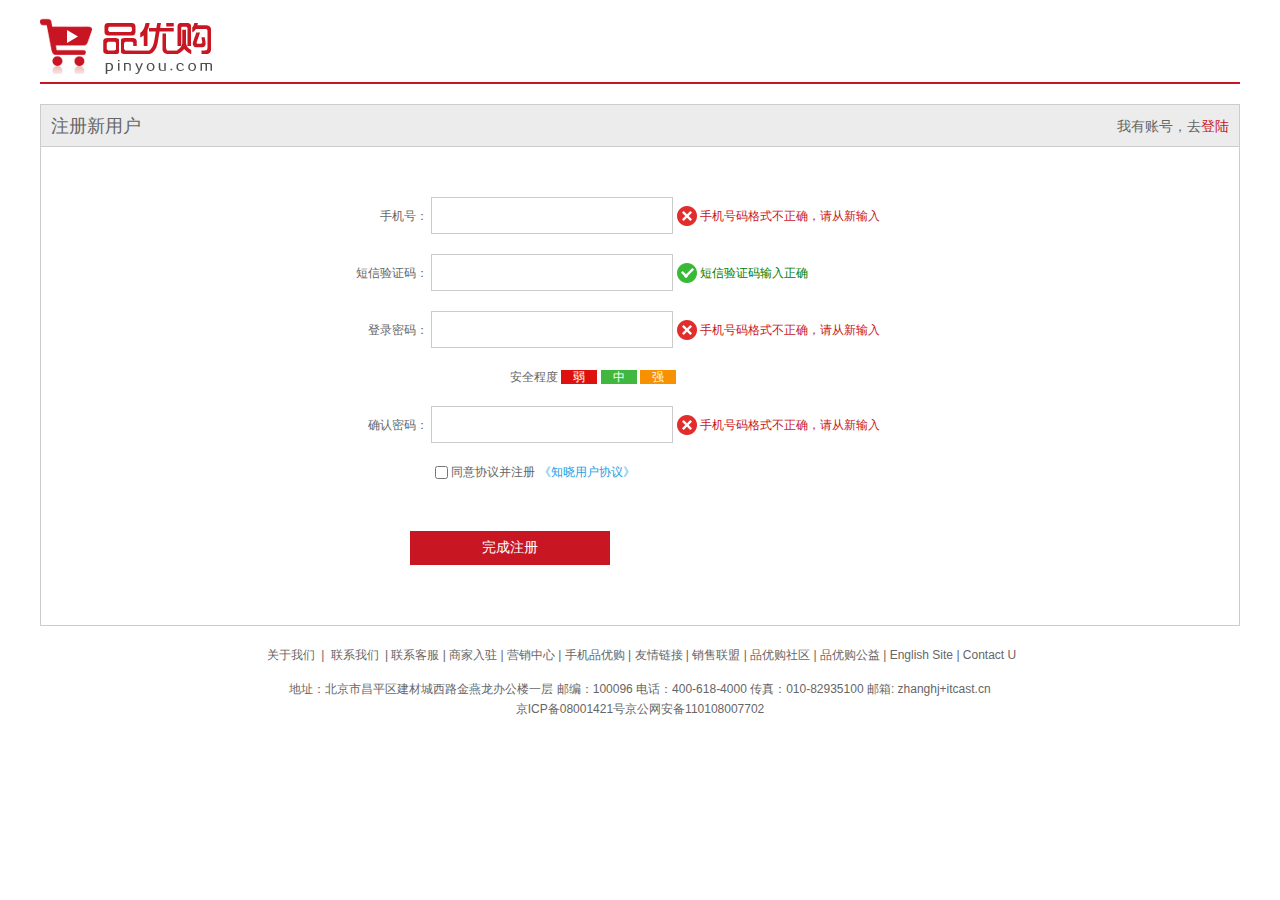
<file: pinyougou/register.html>
<!DOCTYPE html>
<html lang="en">

<head>
    <meta charset="UTF-8">
    <meta name="viewport" content="width=device-width, initial-scale=1.0">
    <meta http-equiv="X-UA-Compatible" content="ie=edge">
    <title>个人注册</title>
    <link rel="shortcut icon" href="favicon.ico"/>
    <link rel="stylesheet" href="css/base.css">
    <link rel="stylesheet" href="css/register.css">
</head>

<body>
<div class="w">
    <header>
        <div class="logo">
            <a href="index.html"> <img src="images/logo.png" alt=""></a>
        </div>
    </header>
    <div class="registerarea">
        <h3>注册新用户
            <div class="login">我有账号，去<a href="#">登陆</a></div>
        </h3>
        <div class="reg_form">
            <form action="">
                <ul>
                    <li><label for="">手机号：</label> <input type="text" class="inp">
                        <span class="error"> <i class="error_icon"></i> 手机号码格式不正确，请从新输入 </span></li>
                    <li><label for="">短信验证码：</label> <input type="text" class="inp">
                        <span class="success"> <i class="success_icon"></i> 短信验证码输入正确 </span></li>
                    <li><label for="">登录密码：</label> <input type="password" class="inp">
                        <span class="error"> <i class="error_icon"></i> 手机号码格式不正确，请从新输入 </span></li>
                    <li class="safe">安全程度 <em class="ruo">弱</em> <em class="zhong">中</em> <em class="qiang">强</em></li>
                    <li><label for="">确认密码：</label> <input type="password" class="inp">
                        <span class="error"> <i class="error_icon"></i> 手机号码格式不正确，请从新输入 </span></li>
                    <li class="agree"><input type="checkbox" name="" id="">
                        同意协议并注册 <a href="#">《知晓用户协议》</a>

                    </li>
                    <li>
                        <input type="submit" value="完成注册" class="btn">
                    </li>
                </ul>
            </form>
        </div>
    </div>
    <footer>
        <div class="mod_copyright">
            <div class="links">
                <a href="#">关于我们</a> | <a href="#">联系我们</a> | 联系客服 | 商家入驻 | 营销中心 | 手机品优购 | 友情链接 | 销售联盟 | 品优购社区 |
                品优购公益 | English Site | Contact U
            </div>
            <div class="copyright">
                地址：北京市昌平区建材城西路金燕龙办公楼一层 邮编：100096 电话：400-618-4000 传真：010-82935100 邮箱: zhanghj+itcast.cn <br>
                京ICP备08001421号京公网安备110108007702
            </div>
        </div>
    </footer>
</div>
</body>

</html>
</file>
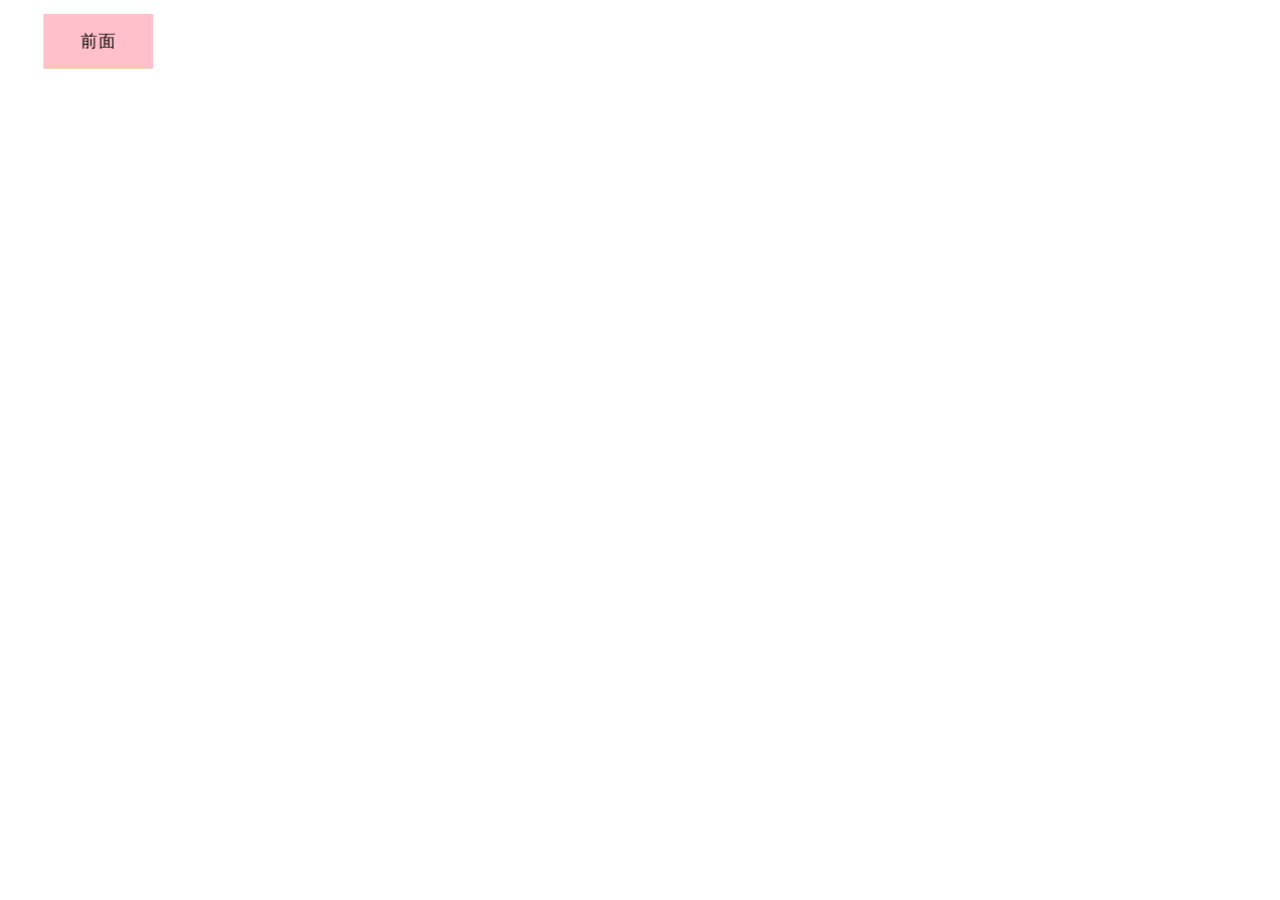
<file: test/test.html>
<!doctype html>
<html lang="en">
<head>
    <meta charset="UTF-8">
    <meta name="viewport"
          content="width=device-width, user-scalable=no, initial-scale=1.0, maximum-scale=1.0, minimum-scale=1.0">
    <meta http-equiv="X-UA-Compatible" content="ie=edge">
    <title>Document</title>
    <style>
        ul li {
            list-style: none;
            float: left;
            height: 50px;
            width: 100px;
            perspective: 300px;
        }
        .box {
            position: relative;
            width: 100%;
            height: 100%;
            line-height: 50px;
            text-align: center;
            transform-style: preserve-3d;
            transition: all 1s;
        }
        .front,
        .bottom {
            position: absolute;
            width: 100%;
            height: 100%;
        }
        .front {
            background-color: pink;
            transform: translateZ(25px);
            z-index: 1;
        }

        .bottom {
            background-color: yellowgreen;
            transform: translateY(25px) rotateX(-90deg);
        }

        .box:hover {
            transform: rotateX(90deg);
        }
    </style>
</head>
<body>
<ul>
    <li>
        <div class="box">
            <div class="front">前面</div>
            <div class="bottom">下面</div>
        </div>
    </li>
</ul>
</body>
</html>
</file>
<file: alibaixiu/css/index.css>
@media screen and (min-width: 1280px) {
    .container {
        width: 1280px
    }
}

ul {
    list-style: none;
    margin: 0;
    padding: 0;
}

a {
    text-decoration: none;
}

a:hover {
    text-decoration: none;
}

header {
    padding: 0 !important;
}
.logo {
    background-color: #2497df;
}
header span {
    color: #fff;
    text-align: center;
    font-size: 16px;
    line-height: 40px;
}
header a img {
    max-width: 100%;
    display: block;
    margin: 0 auto;
}

.col-md-2 .nav {
    border-bottom: #8c8c8c;
}
@media screen and (max-width: 991px) {
    .col-md-2 nav li {
        float: left;
        width: 20%;
    }
    .col-md-2 .nav {
        margin-bottom: 5px;
    }
    .col-md-2 nav a::before {
        padding: 0;
    }
    .col-md-2 nav a {
        text-align: center;
    }
}

@media screen and (max-width: 767px) {
    .col-md-2 nav li a {
        font-size: 13px;
    }

    .news ul li {
        width: 50% !important;
    }
    .news ul li:first-child {
        width: 100% !important;
    }

}
.col-md-2 nav ul li a {
    display: block;
    height: 50px;
    width: 100%;
    font-size: 16px;
    color: #666;
    background-color: #eee;
    line-height: 50px !important;

}

.nav a:hover {
    color: #3c3c3c;
    background-color: #fff;
}

nav a::before {
    vertical-align: middle;
    padding: 0 5px 0 50px;
}

.news ul li {
    float: left;
    width: 25%;
    height: 128px;
    padding-right: 10px;
    margin-bottom: 10px;
}

.news ul li:first-child {
    width: 50%;
    height: 266px;
}

.news ul li a {
    position: relative;
    width: 100%;
    height: 100%;
    display: block;
}

.news ul li img {
    height: 100%;
    width: 100%;
}

.news ul li a span {
    position: absolute;
    bottom: 0;
    left: 0;
    height: 41px;
    width: 100%;
    background-color: rgba(0, 0, 0, 0.4);
    color: white;
    font-size: 16px;
    padding-left: 15px;
    line-height: 41px;
}

.banner a {
    display: block;
    width: 100%;
}

.banner img {
    width: 100%;
}

.hot {
    margin-top: 20px;
    border: 1px solid #ccc;
    padding: 0 20px 20px;
}

.hot span {
    margin-bottom: 15px;
    border-radius: 0;
}
</file>
<file: jd/css/index.css>
body {
    width: 100%;
    min-width: 320px;
    max-width: 640px;
    margin: 0 auto;
    font-size: 14px;
    font-family: -apple-system, Helvetica, sans-serif;
    background-color: #666;
    line-height: 1.5;
}

/*点击高亮我们需要清除清除  设置为transparent 完成透明*/

* {
    -webkit-tap-highlight-color: transparent;
}


/*在移动端浏览器默认的外观在iOS上加上这个属性才能给按钮和输入框自定义样式*/

input {
    -webkit-appearance: none;
}


/*禁用长按页面时的弹出菜单*/

img,
a {
    -webkit-touch-callout: none;
}

a {
    color: #666;
    text-decoration: none;
}

ul {
    margin: 0;
    padding: 0;
    list-style: none;
}

img {
    vertical-align: middle;
}

div {
    /* css3 盒子模型 */
    box-sizing: border-box;
}

.clearfix:after {
    content: "";
    display: block;
    line-height: 0;
    visibility: hidden;
    height: 0;
    clear: both;
}

.app {
    height: 45px;
}

ul li {
    margin: 0;
    padding: 0;
    list-style: none;
}

.app ul li {
    background-color: #333;
    float: left;
    color: #fff;
    text-align: center;
    line-height: 45px;
}

.app ul li:nth-child(1) {
    width: 8%;
}

.app ul li:nth-child(1) img {
    height: 10px;
}

.app ul li:nth-child(2) {
    width: 10%;
}

.app ul li:nth-child(2) img {
    height: 30px;
    vertical-align: center;
}

.app ul li:nth-child(3) {
    width: 57%;
}

.app ul li:nth-child(4) {
    width: 25%;
    background-color: #f00;
}

.search_warp {
    position: absolute;
    overflow: hidden;
    height: 44px;
    min-width: 320px;
    max-width: 640px;
}

.search_btn {
    position: absolute;
    top: 0;
    left: 0;
    width: 40px;
    height: 44px;
}

.search_btn:after {
    content: "";
    display: block;
    width: 20px;
    height: 18px;
    background: url('../imges/s-btn.png') no-repeat;
    background-size: 20px 18px;
    margin: 14px 0 0 15px;
}
</file>
<file: pinyougou/css/base.css>
/* 把我们所有标签的内外边距清零 */
* {
    margin: 0;
    padding: 0;
    box-sizing: border-box;
}
/* em 和 i 斜体的文字不倾斜 */
em,
i {
    font-style: normal
}
/* 去掉li 的小圆点 */
li {
    list-style: none
}

img {
    /* border 0 照顾低版本浏览器 如果 图片外面包含了链接会有边框的问题 */
    border: 0;
    /* 取消图片底侧有空白缝隙的问题 */
    vertical-align: middle
}

button {
    /* 当我们鼠标经过button 按钮的时候，鼠标变成小手 */
    cursor: pointer
}

a {
    color: #666;
    text-decoration: none
}

a:hover {
    color: #c81623
}

button,
input {
    /* "\5B8B\4F53" 就是宋体的意思 这样浏览器兼容性比较好 */
    font-family: Microsoft YaHei, Heiti SC, tahoma, arial, Hiragino Sans GB, "\5B8B\4F53", sans-serif;
    border: none;
    outline: none;
}

body {
    /* CSS3 抗锯齿形 让文字显示的更加清晰 */
    -webkit-font-smoothing: antialiased;
    background-color: #fff;
    font: 12px/1.5 Microsoft YaHei, Heiti SC, tahoma, arial, Hiragino Sans GB, "\5B8B\4F53", sans-serif;
    color: #666
}

.hide,
.none {
    display: none
}
/* 清除浮动 */
.clearfix:after {
    visibility: hidden;
    clear: both;
    display: block;
    content: ".";
    height: 0
}

.clearfix {
    *zoom: 1
}
</file>
<file: pinyougou/css/common.css>
/*声明字体*/
@font-face {
    font-family: 'icomoon';
    src: url('../fonts/icomoon.eot?tomleg');
    src: url('../fonts/icomoon.eot?tomleg#iefix') format('embedded-opentype'),
    url('../fonts/icomoon.ttf?tomleg') format('truetype'),
    url('../fonts/icomoon.woff?tomleg') format('woff'),
    url('../fonts/icomoon.svg?tomleg#icomoon') format('svg');
    font-weight: normal;
    font-style: normal;
    font-display: block;
}

/*版心*/
.w {
    width: 1200px;
    margin: 0 auto;
}

/*快捷导航*/
.shortcut {
    height: 31px;
    line-height: 31px;
    background-color: #f1f1f1;
}

.fl {
    float: left;
}

.fr {
    float: right;
}

.font_red {
    color: #c81623;
}

.shortcut .fl ul li {
    float: left;
}

.shortcut .fr ul li {
    font-family: 'icomoon';
    float: left;
}

.shortcut .fr ul li:nth-child(even) {
    height: 12px;
    border-left: 1px solid #666666;
    margin: 9px 13px;
}

/*头部*/
header .w {
    position: relative;
    height: 105px;
}

header .logo h1 a {
    position: absolute;
    top: 24px;
    left: 0;
    display: block;
    height: 56px;
    width: 175px;
    font-size: 0;
    background: url("../images/logo.png") no-repeat;
}

header .search {
    position: absolute;
    top: 25px;
    left: 347px;
    border: 2px solid #c81623;
    width: 538px;
    height: 35px;
}

header .search input {
    float: left;
    height: 31px;
    width: 455px;
    color: #666666;
    font-size: 14px;
    padding: 10px;
}

header .search button {
    float: left;
    height: 31px;
    width: 79px;
    color: #fff;
    background: #c81623;
    font-size: 14px;
    padding: 10px;
}

header .hotword {
    position: absolute;
    top: 68px;
    left: 355px;
}

header .hotword a {
    margin-right: 20px;
}

header .shopcar {
    position: absolute;
    top: 25px;
    right: 60px;
    height: 36px;
    width: 142px;
    background-color: #f7f7f7;
    border: 1px solid #e6e6e6;
    line-height: 36px;
    text-align: center;
    font-size: 12px;
}

header .shopcar::before {
    font-family: 'icomoon';
    content: '\e93a';
    color: #c81623;
}

header .shopcar::after {
    font-family: 'icomoon';
    content: '\e920';
}

header .shopcar .count {
    position: absolute;
    top: -5px;
    left: 95px;
    height: 14px;
    border-radius: 7px 7px 7px 0;
    font-size: 10px;
    line-height: 14px;
    padding: 0 5px;
    background-color: #c81623;
    color: white;
}

nav {
    height: 47px;
    border-bottom: 2px solid #c0101a;
}

nav .drop_down {
    float: left;
    width: 208px;
}

nav .drop_down .dt {
    background-color: #bf0000;
    height: 45px;
    width: 100%;
    line-height: 45px;
    text-align: center;
    color: white;
    font-weight: 700;
    font-size: 16px;
}

nav .drop_down .dd {
    border-left: 1px solid #d80000;
    width: 208px;
    height: 464px;
    background-color: #d80000;
    font-size: 14px;
    margin-top: 2px;
}

nav .drop_down .dd ul li {
    height: 31px;
    line-height: 31px;
    padding-left: 9px;
}

nav .drop_down .dd ul li::after {
    float: right;
    font-family: 'icomoon';
    content: '\e920';
    color: white;
    margin-right: 10px;
}

nav .drop_down .dd ul li:hover {
    background-color: #f7f7f7;
}
nav .drop_down .dd ul li:hover::after {
    display: none;
}

nav .drop_down .dd ul li:hover a {
    color: #d80000;
}

nav .drop_down .dd ul li a {
    color: white;
    font-weight: 700;
}

nav .sub_nav {
    float: left;
    height: 47px;
    line-height: 47px;
    margin-left: 18px;
}

nav .sub_nav li {
    float: left;
    font-size: 16px;
}

nav .sub_nav li a {
    padding: 0 22px;
    color: #333;
}

nav .sub_nav li a:hover {
    color: #d80000;
}

footer {
    height: 417px;
    background-color: #f5f5f5;
    padding: 30px;
    margin-top: 20px;
}
footer .mod_service {
    height: 80px;
    border-bottom: 1px solid #ededed;
}

footer .mod_service li {
    float: left;
    width: 235px;
}
footer .mod_service h5 {
    float: left;
    height: 50px;
    width: 50px;
    background: url("../images/icons.png") no-repeat;
    margin-right: 6px;
}
footer .mod_service h4 {
    padding-top: 8px;
    margin-bottom: 4px;
}

.mod_help {
    height: 185px;
    border-bottom: 1px solid #ededed;
    padding-top: 20px;
    padding-left: 50px;
}
.mod_help dl {
    float: left;
    width: 200px;
}
.mod_help dl:last-child {
    width: 90px;
    text-align: center;
}
.mod_help dl dt {
    font-size: 16px;
    margin-bottom: 10px;
}
.mod_copyright {
    text-align: center;
    padding-top: 20px;
}
.links {
    margin-bottom: 15px;
}
.links a {
    margin: 0 3px;
}
.copyright {
    line-height: 20px;
}
</file>
<file: pinyougou/css/index.css>
.main {
    margin-top: 10px;
    margin-left: 219px;
    width: 980px;
    height: 454px;
}

.focus {
    float: left;
    width: 720px;
    height: 455px;
}

.focus img {
    width: 100%;
}

.newsflash {
    width: 250px;
    float: right;
}

.news {
    height: 165px;
    border: 1px solid #e4e4e4;
}

.news-hd {
    height: 33px;
    padding: 0 15px;
    border-bottom: 1px dashed #e4e4e4;
}

.news-hd h4 {
    margin-top: 10px;
    float: left;
    font-size: 14px;
}

.news-hd .more {
    margin-top: 9px;
    float: right;
    font-size: 13px;
}

.news-hd .more::after {
    content: '\e920';
    font-family: 'icomoon';
}

.news-bd {
    padding-top: 5px;
}

.news-bd ul li {
    font-size: 13px;
    margin-left: 15px;
    line-height: 24px;
    overflow: hidden;
    white-space: nowrap;
    text-overflow: ellipsis;
}

.lifeservice {
    height: 210px;
    border-left: 1px solid #e4e4e4;
}

.lifeservice ul {
    width: 252px;
}

.lifeservice li {
    float: left;
    display: inline-block;
    width: 62px;
    height: 70px;
    text-align: center;
    border-bottom: 1px solid #e4e4e4;
    border-right: 1px solid #e4e4e4;
}

.lifeservice li i {
    display: block;
    margin: 13px 19px 0;
    background: url("../images/icons.png") no-repeat;
    width: 20px;
    height: 25px;
}

.bargain {
    margin-top: 5px;
    width: 100%;
}

.recommend {
    height: 163px;
    margin-top: 11px;
}

.recommend .recom_hd {
    float: left;
    width: 205px;
    height: 163px;
    background-color: #5e5250;
    text-align: center;
}

.recommend .recom_hd img {
    margin-top: 30px;
}

.recom_bd li {
    position: relative;
    width: 248px;
    height: 163px;
    float: left;
}

.recom_bd li:nth-child(-n+3)::after {
    content: '';
    position: absolute;
    right: 0;
    top: 10px;
    width: 1px;
    height: 145px;
    background-color: #ddd;
}

.recom_bd li img {
    width: 248px;
    height: 163px;
}

.floor {
    margin-top: 30px;
}

.box_hd {
    height: 30px;
    border-bottom: 2px solid #db0000;
}

.box_hd h4 {
    float: left;
    color: #d80000;
    line-height: 30px;
    font-size: 18px;
}

.box_hd ul {
    float: right;
}

.box_hd ul li {
    float: left;
}

.box_hd ul li a {
    padding: 0 10px;
}

.box_bd {
    height: 360px;
    background-color: #f9f9f9;
}

.box_bd > ul > li {
    float: left;
}

.col_210 {
    text-align: center;
    width: 210px;
}

.col_329 {
    width: 329px;
}

.col_220 {
    width: 220px;
}

.col_210 ul {
    padding-left: 10px;
}

.col_210 li {
    float: left;
    width: 86px;
    margin-right: 12px;
    line-height: 33px;
    border-bottom: 1px solid #ededed;
}

.box_bd img {
    width: 100%;
}
.col_220>img {
    border-right: 1px solid #ededed;
    border-bottom: 1px solid #ededed;
}
</file>
<file: sunning/css/index.css>
a {
  text-decoration: none;
}
html {
  font-size: 50px;
}
@media screen and (min-width: 320px) {
  html {
    font-size: 21.33333333px;
  }
}
@media screen and (min-width: 360px) {
  html {
    font-size: 24px;
  }
}
@media screen and (min-width: 375px) {
  html {
    font-size: 25px;
  }
}
@media screen and (min-width: 384px) {
  html {
    font-size: 25.6px;
  }
}
@media screen and (min-width: 400px) {
  html {
    font-size: 26.66666667px;
  }
}
@media screen and (min-width: 414px) {
  html {
    font-size: 27.6px;
  }
}
@media screen and (min-width: 424px) {
  html {
    font-size: 28.26666667px;
  }
}
@media screen and (min-width: 480px) {
  html {
    font-size: 32px;
  }
}
@media screen and (min-width: 540px) {
  html {
    font-size: 36px;
  }
}
@media screen and (min-width: 720px) {
  html {
    font-size: 48px;
  }
}
@media screen and (min-width: 750px) {
  html {
    font-size: 50px;
  }
}
body {
  min-width: 320px;
  width: 15rem;
  margin: 0 auto;
  line-height: 1.5;
  font-family: Arial, Helvetica;
  background-color: #f2f2f2;
}
.search-content {
  display: flex;
  position: fixed;
  top: 0;
  left: 50%;
  transform: translateX(-50%);
  width: 15rem;
  height: 1.76rem;
  background-color: #ffc200;
}
.search-content .classify {
  width: 0.88rem;
  height: 1.4rem;
  margin: 0.22rem 0.5rem 0.14rem 0.48rem;
  background: url("../images/classify.png");
  background-size: 0.88rem 1.4rem;
}
.search-content .search {
  flex: 1;
}
.search-content .search input {
  outline: none;
  border: 0;
  background-color: #fff2cc;
  width: 100%;
  border-radius: 0.7rem;
  line-height: 1.4rem;
  font-size: 0.5rem;
  color: #757575;
  padding-left: 1.1rem;
}
.search-content .login {
  width: 1.5rem;
  height: 1.4rem;
  margin: 0.2rem;
  font-size: 0.5rem;
  color: #fff;
  line-height: 1.4rem;
  text-align: center;
}
.banner {
  width: 15rem;
}
.banner img {
  width: 100%;
}
.ad {
  display: flex;
}
.ad a {
  flex: 1;
}
.ad a img {
  width: 100%;
}
/*# sourceMappingURL=index.css.map */
</file>
<file: xiecheng/css/index.css>
body {
    max-width: 540px;
    min-width: 320px;
    margin: 0 auto;
    font: normal 14px/1.5 Tahoma, "Lucida Grande", Verdana, "Microsoft Yahei", STXihei, hei;
    color: #000;
    background: #f2f2f2;
    overflow-x: hidden;
    -webkit-tap-highlight-color: transparent;
}

ul {
    list-style: none;
    margin: 0;
    padding: 0;
}

a {
    text-decoration: none;
    color: #222;
}

div {
    box-sizing: border-box;
}

.search-index {
    display: flex;
    position: fixed;

    height: 44px;
    width: 100%;
    min-width: 320px;
    max-width: 540px;
    background-color: #f6f6f6;
}

.search:before {
    display: block;
    position: absolute;
    content: "";
    top: 13px;
    left: 15px;
    height: 15px;
    width: 15px;
    background: url("../images/sprite.png") no-repeat -59px -279px;
    background-size: 104px auto;
}

.search {
    flex: 1;
    padding-left: 25px;
    border: 1px solid #ccc;
    height: 26px;
    margin: 8px 0 0 8px;
    background-color: #fff;
    border-radius: 5px;
    color: #666;
    font-size: 12px;
    line-height: 24px;
}

.search-index > a {
    width: 44px;
    height: 44px;
    font-size: 12px;
    text-align: center;
    color: #2eaae0;
}

.search-index > a::before {
    content: "";
    display: block;
    width: 23px;
    height: 23px;
    background: url("../images/sprite.png") no-repeat -59px -194px;
    background-size: 104px auto;
    margin: 4px auto -2px;
}

.focus {
    padding-top: 45px;
}

.focus img {
    width: 100%;
}

.local-nav {
    display: flex;
    height: 64px;
    margin: 3px 4px;
    background-color: #fff;
    border-radius: 8px;
}

.local-nav li {
    flex: 1;
}

.local-nav a {
    display: flex;
    flex-direction: column;
    align-items: center;
    font-size: 12px;
}

.local-nav li a [class^="local-nav-icon"] {
    width: 32px;
    height: 32px;
    background: url("../images/localnav_bg.png") no-repeat;
    background-size: 32px auto;
    margin-top: 8px;
}

.local-nav li a .local-nav-icon2 {
    background-position-y: -32px;
}

.local-nav li a .local-nav-icon3 {
    background-position-y: -64px;
}

.local-nav li a .local-nav-icon4 {
    background-position-y: -96px;
}

.local-nav li a .local-nav-icon5 {
    background-position-y: -128px;
}

.nav {
    width: 100%;
    height: 270px;
    border-radius: 8px;
    display: flex;
    flex-direction: column;
    overflow: hidden;
}

.nav-common:nth-child(2) {
    margin: 2px 0;
}

.nav-common {
    flex: 1;
    display: flex;
}

.nav-items {
    flex: 1;
    display: flex;
    flex-direction: column;
}

.nav-items:nth-child(2) {
    border-left: 1px solid #fff;
    border-right: 1px solid #fff;
}

.nav-items a {
    flex: 1;
    text-align: center;
    line-height: 44px;
    color: white;
}

.nav-items a:nth-child(2) {
    border-top: 1px solid #fff;
}

.nav-items:first-child a {
    background: url("../images/hotel.png") no-repeat bottom center;
    background-size: 121px auto;
}

.nav-common:nth-child(1) {
    background: -webkit-linear-gradient(left, #ff4644, #ff982c);
}
.nav-common:nth-child(2) {
    background: -webkit-linear-gradient(left, #4187f4, #21baf3);
}
.nav-common:nth-child(3) {
    background: -webkit-linear-gradient(left, #00c7ab, #30de4a);
}
</file>
<file: xuecheng/style.css>
* {
    margin: 0;
    padding: 0;
}

li {
    list-style: none;
}

a {
    text-decoration: none;

}

.w {
    width: 1200px;
    margin: auto;
}

body {
    background-color: #f3f5f7;
}

.clearfix:after {
    visibility: hidden;
    display: block;
    font-size: 0;
    content: " ";
    clear: both;
    height: 0;
}

.header {
    height: 45px;
    margin: 30px auto;
}

.logo {
    float: left;
    width: 200px;
    height: 45px;
}

.nav {
    float: left;
    margin-left: 30px;
}

.nav li {
    float: left;
    margin-left: 25px;
}

.nav li a {
    display: block;
    padding: 0 10px;
    height: 45px;
    font-size: 18px;
    line-height: 45px;
    color: #050505;
}

.nav li a:hover {
    border-bottom: 2px solid #009eff;
}

.search {
    float: left;
    width: 510px;
    height: 45px;
}

.search input {
    float: left;
    margin-left: 95px;
    border: 2px solid #009eff;
    border-right: none;
    width: 345px;
    height: 41px;
    padding-left: 15px;
    color: #cecece;
    font-size: 15px;
}

.search button {
    float: left;
    width: 50px;
    height: 45px;
    background: url(imgs/search.png) -1px 2px;
    background-size: 100%;
    border: none;
}

.user {
    float: left;
    margin-left: 30px;
    line-height: 45px;
    text-indent: .5em;
    color: #666;
}

.userimg {
    float: left;
    width: 45px;
    height: 45px;
    background: url("imgs/user.png");
    background-size: 100%;
    border-radius: 50%;
}

.userimg:hover {
    box-shadow: 1px 1px 4px 2px rgba(0, 0, 0, .1);
}

.banner {
    height: 420px;
    background: #26006f url('imgs/banner.jpeg') no-repeat top center;
}

.banner .subnav ul {
    float: left;
    width: 175px;
    height: 420px;
    padding: 0 15px;
    background: rgba(0, 0, 0, 0.4);
    font-size: 14px;
}

.banner .subnav ul li a {
    display: block;
    height: 45px;
    line-height: 45px;
    color: #fff;
}

.banner .subnav ul li a:hover {
    color: #00b7ff;
}

.banner .subnav ul li span {
    float: right;
}

.banner .course {
    float: right;
    margin-top: 30px;
    width: 230px;
    background-color: #ffffff;
}

.banner .course h3 {
    height: 50px;
    color: #fff;
    background-color: #90ceee;
    line-height: 50px;
    text-align: center;
}

.banner .course ul {
    margin: 20px 15px 0 15px;
}

.banner .course ul li {
    height: 50px;
    border-bottom: 1px solid #eaeaea;
}

.banner .course ul h4 {
    margin-top: 15px;
    color: #4e4e4e;
    font-weight: 400;
    font-size: 16px;
}

.banner .course ul p {
    font-size: 12px;
    color: #a5a5a5;
}

.banner .course .more {
    display: block;
    width: 200px;
    height: 40px;
    margin: 5px 15px 10px 15px;
    text-align: center;
    line-height: 40px;
    border: 1px solid #009eff;
    color: #009eff;
    border-radius: 5px;
}

.banner .course .more:hover {
    background-color: #009eff;
    color: #fff;
}

.goods {
    height: 60px;
    margin-top: 5px;
    background-color: #fff;
    box-shadow: 1px 1px 4px 2px rgba(0, 0, 0, .1);
    line-height: 60px;
}

.goods h4 {
    float: left;
    display: inline;
    font-size: 16px;
    color: #03aeff;
    margin-left: 30px;
}

.goods ul {
    float: left;
    display: inline;
    margin-left: 30px;
    padding: 20px 0;
}

.goods ul li {
    float: left;
    border-left: 1px solid #bfbfbf;
    line-height: normal;
}

.goods ul li a {
    margin-left: 35px;
    margin-right: 35px;
    color: #050505;
}

.goods ul li a:hover {
    color: #009eff;
}

.goods p {
    float: right;
    display: inline;
    font-size: 13px;
    color: #009eff;
    margin-right: 30px;
}

.box {
    margin-top: 30px;
}

.box .box-hd h4 {
    float: left;
    font-weight: 400;
    font-size: 20px;
    color: #050505;
}

.box .box-hd {
    height: 45px;
}

.box .box-hd a {
    float: right;
    font-weight: 400;
    font-size: 13px;
    color: #a5a5a5;
    margin-right: 30px;
}

.box .box-bd .tag {
    position: absolute;
    top: 5px;
    right: 5px;
    height: 20px;
    padding: 0 10px;
    font-size: 14px;
    line-height: 20px;
    color: white;
    background-color: #ff6c00;
    border-radius: 10px;
}

.box .box-bd li:nth-child(5n) {
    margin-right: 0;
}

.box .box-bd ul li {
    position: relative;
    float: left;
    height: 270px;
    width: 228px;
    background-color: #fff;
    margin-right: 15px;
    margin-bottom: 15px;
    transition: box-shallow 0.5s, margin-top 0.5s, margin-bottom 0.5s;
}
.box .box-bd ul li:hover {
    margin-top: -5px;
    margin-bottom: 20px;
    box-shadow: 1px 1px 4px 2px rgba(0, 0, 0, .1);
}


.box .box-bd ul li img {
    width: 100%;
}

.box .box-bd ul li h4 {
    margin: 25px 20px 20px 20px;
    color: #050505;
    font-weight: 400;
    font-size: 14px;
}

.box .box-bd ul li p {
    margin: 0 20px;
    color: #999;
    font-size: 12px;
}

.box .box-bd ul li p span {
    color: #ff6c00;
}

.foot {
    height: 420px;
    background-color: #fff;
    padding-top: 30px
}

.foot .copyright {
    float: left;
    font-size: 14px;
    color: #848484;
}

.foot .copyright p {
    margin-top: 20px;
}

.foot .copyright .more {
    display: block;
    width: 125px;
    height: 40px;
    margin-top: 15px;
    text-align: center;
    line-height: 40px;
    border: 1px solid #009eff;
    color: #009eff;
    border-radius: 5px;
}

.foot .copyright .more:hover {
    background-color: #009eff;
    color: #ffffff;
}

.foot .about dl {
    float: right;
    margin-left: 100px;
}

.foot .about dt {
    margin-bottom: 12px;
    font-size: 15px;
}

.foot .about dd {
    font-size: 13px;
    margin-bottom: 10px;
}

.foot .about a {
    color: #474747;
}

.foot .about a:hover {
    color: #00b7ff;
}
</file>
<file: pinyougou/css/list.css>
.sk {
    width: 74px;
    height: 33px;
    position: absolute;
    top: 40px;
    left: 182px;
    background: url("../images/sk.png") no-repeat 17px 3px;
    border-left: 1px solid #bf0000;
    padding-left: 14px;
    margin-left: 14px;
}

.sk_nav_left li a{
    padding: 0 25px;
    float: left;
    font-size: 17px;
    font-width: 700;
    line-height: 44px;
    color: #000;
}
.sk_nav_left li:hover a {
    color: #bf0000;
}

.sk_nav_right li a {
    float: left;
    line-height: 44px;
    padding: 0 25px;
    font-weight: 700;
    font-size: 14px;
}
.sk_nav_right li:last-child a::after {
    font-family: 'icomoon';
    content: '\e91e';
}

.sk_container .sk_bd li{
    float: left;
    width: 290px;
    height: 460px;
    border: 1px solid transparent;
    overflow: hidden;
    margin-right: 12px;
}

.sk_container .sk_bd li:nth-child(4n) {
    margin-right: 0;
}
.sk_container .sk_bd li:hover {
    border: 1px solid #f30000;
}
</file>
<file: pinyougou/css/register.css>
.w {
    width: 1200px;
    margin: 0 auto;
}
header {
    height: 84px;
    border-bottom: 2px solid #c81523;
}
.logo {
    padding-top: 18px;
}
.registerarea {
    height: 522px;
    border: 1px solid #ccc;
    margin-top: 20px;
}
.registerarea h3 {
    height: 42px;
    border-bottom: 1px solid #ccc;
    background-color: #ececec;
    line-height: 42px;
    padding: 0 10px;
    font-size: 18px;
    font-weight: 400;
}
.login {
    float: right;
    font-size: 14px;
}
.login a {
    color: #c81523;
}
.reg_form {
    width: 600px;

    margin: 50px auto 0;
}
.reg_form ul li {
    margin-bottom: 20px;
}
.reg_form ul li label {
    display: inline-block;
    width: 88px;
    text-align: right;
}
.reg_form ul li .inp {
    width: 242px;
    height: 37px;
    border: 1px solid #ccc;
}
.error {
    color: #c81523;
}
.error_icon,
.success_icon {
    display: inline-block;
    vertical-align: middle;
    width: 20px;
    height: 20px;
    background: url(../images/error.png) no-repeat;
    margin-top: -2px;
}
.success {
    color: green;
}
.success_icon {
    background: url(../images/success.png) no-repeat;
}
.safe {
    padding-left: 170px;
}
.safe em {
    padding: 0 12px;
    color: #fff;
}
.ruo {
    background-color: #de1111;
}
.zhong {
    background-color: #40b83f;
}

.qiang {
    background-color: #f79100;
}
.agree {
    padding-left: 95px;
}
.agree input {
    vertical-align: middle;
}
.agree a {
    color: #1ba1e6;
}
.btn {
    width: 200px;
    height: 34px;
    background-color: #c81623;
    font-size: 14px;
    color: #fff;
    margin: 30px 0 0 70px;
}
.mod_copyright {
    text-align: center;
    padding-top: 20px;
}
.links {
    margin-bottom: 15px;
}
.links a {
    margin: 0 3px;
}
.copyright {
    line-height: 20px;
}
</file>
